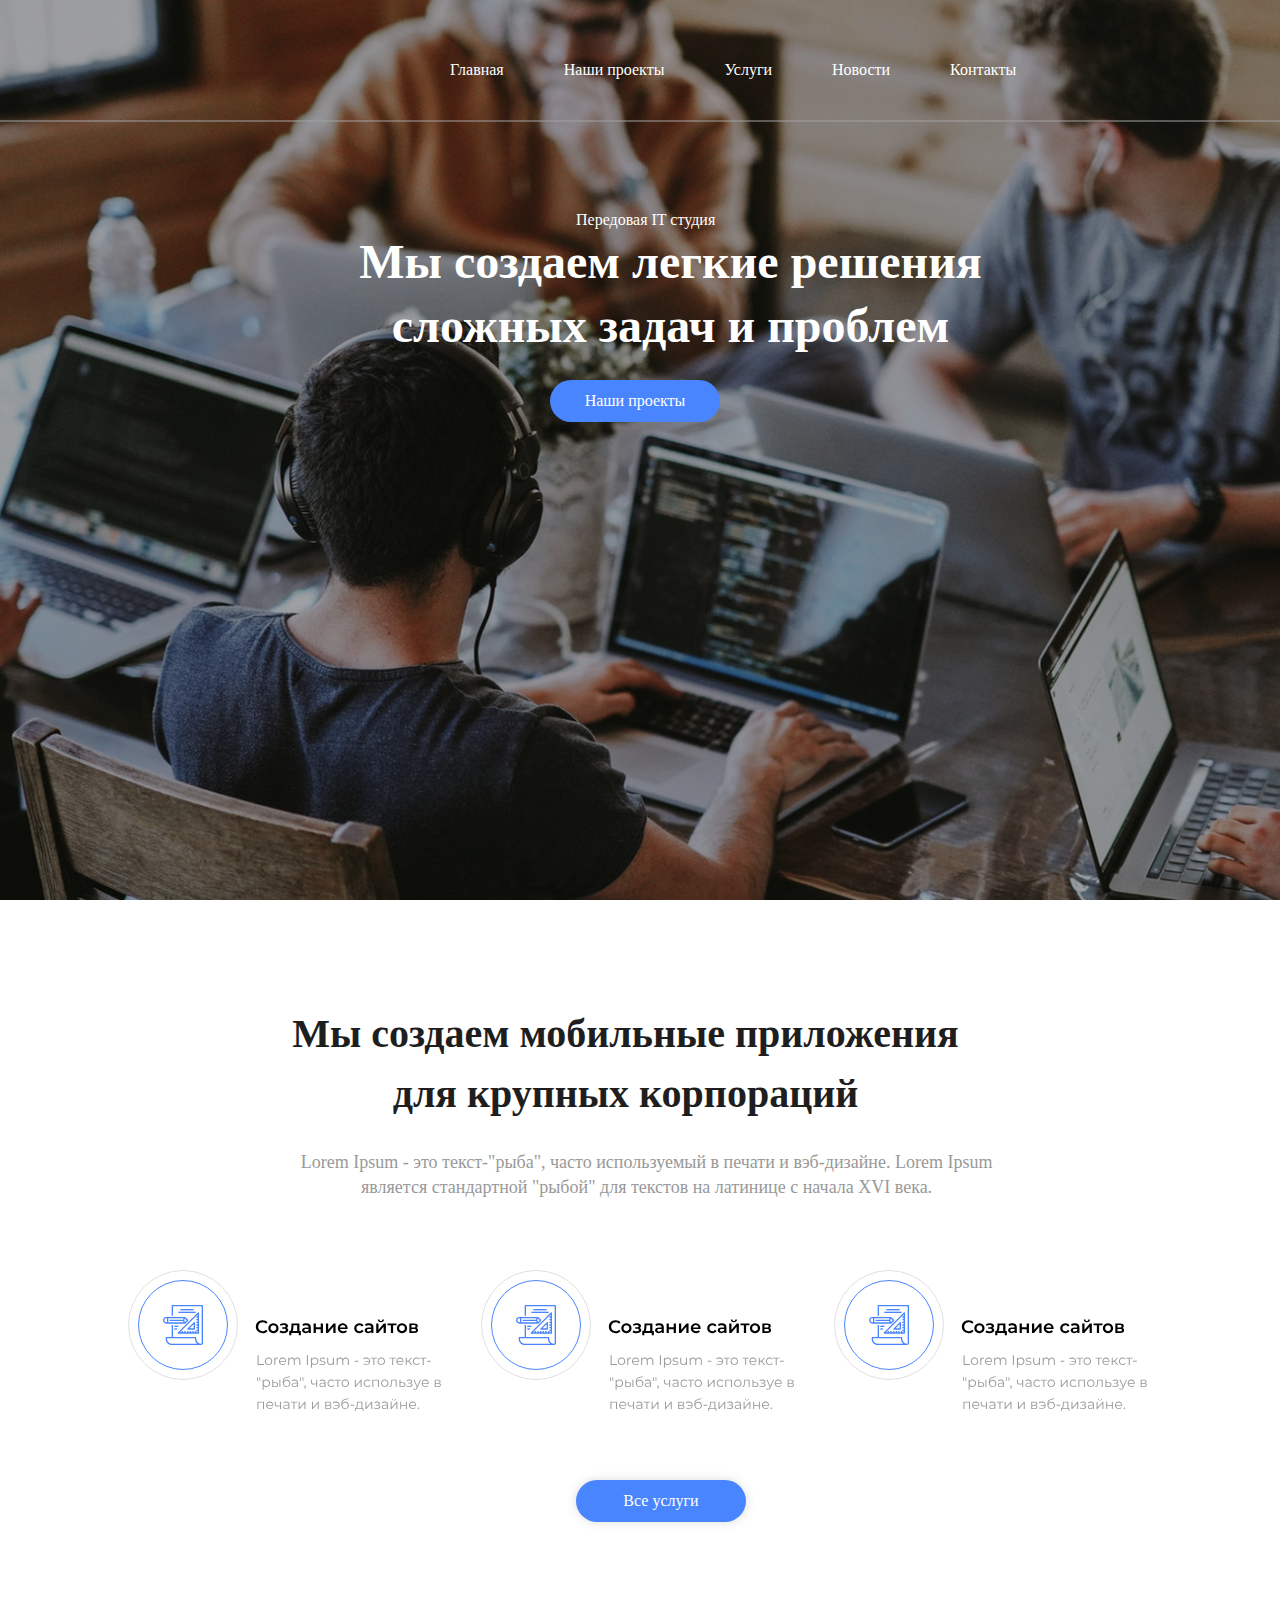
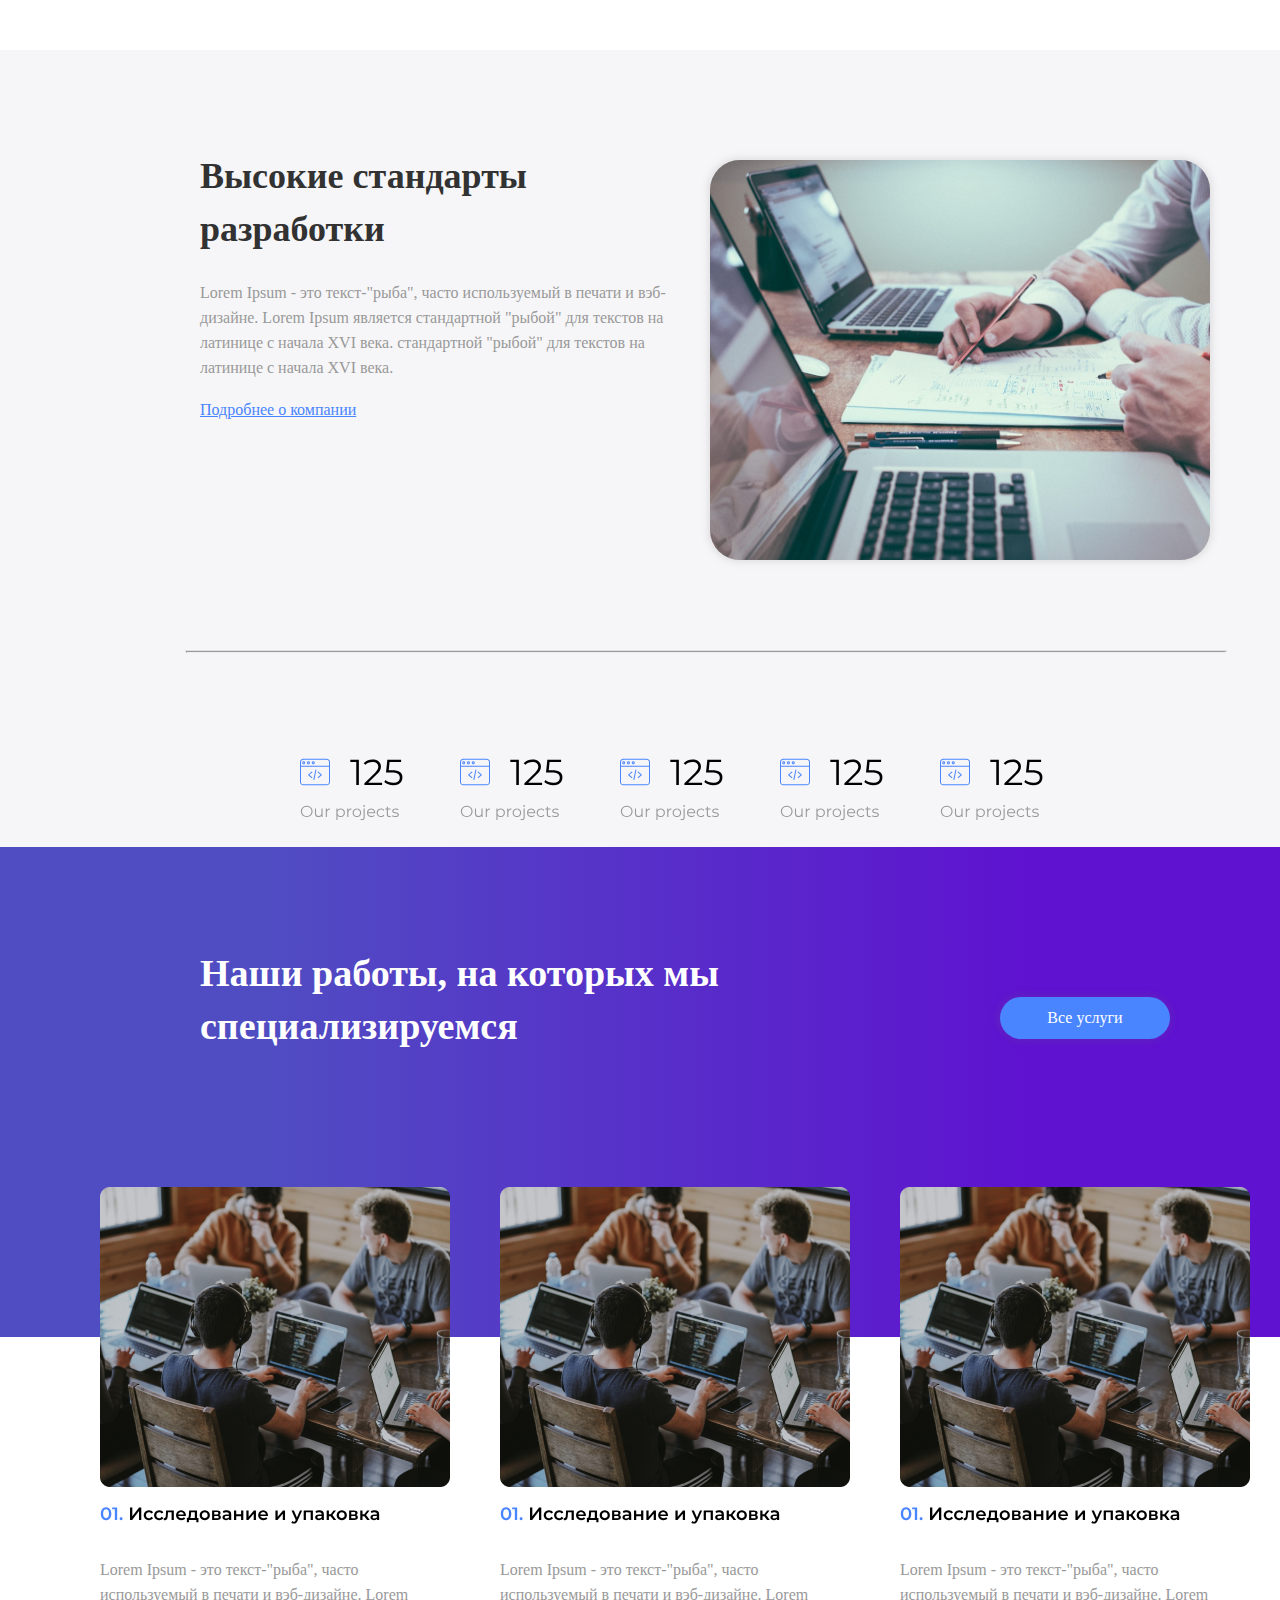
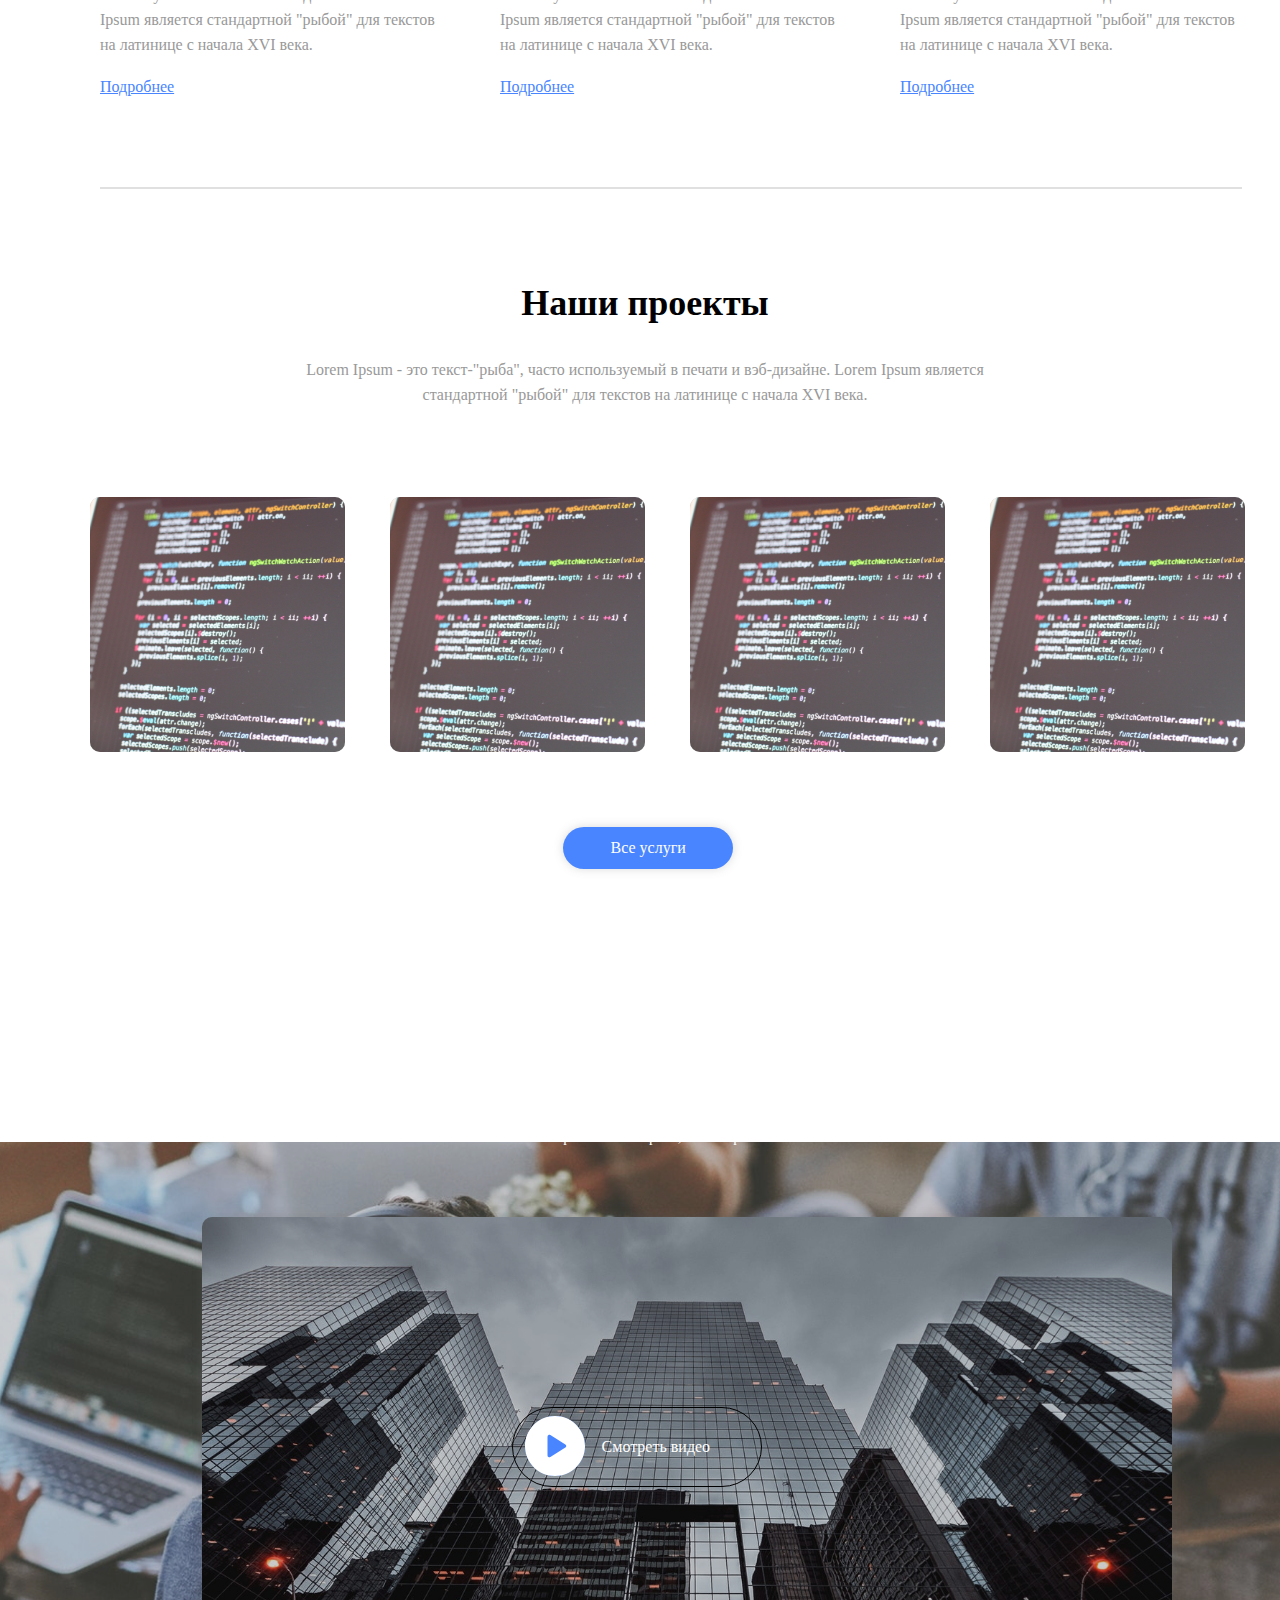
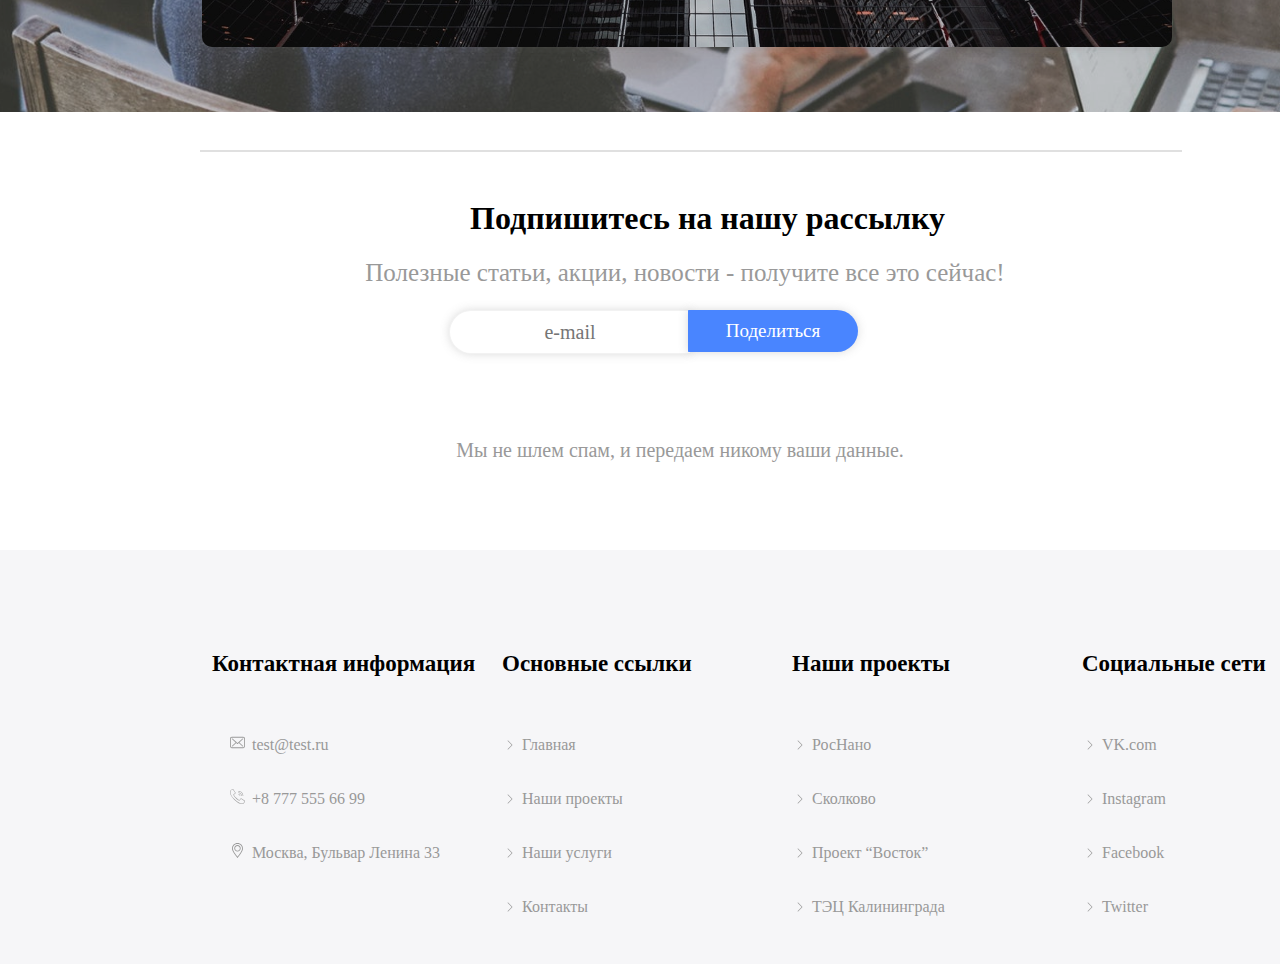
<file: HomePractiseHTML/Index.html>
<!DOCTYPE html>
<html>
<head>
<meta charset="UTF-8">
<title>
Long live to Belarus 
</title>
<link rel="stylesheet" href="/HomePractiseHTML/CSS/styles.css">
</head>

<body>
<div class="picture">
<div class="text" >
    <ul class="navigation">
        <li >
            <a href="#" class="navLink">Главная</a>
        </li>
        <li >
            <a href="#" class="navLink">Наши проекты</a>   
        </li>
        <li >
            <a href="#" class="navLink">Услуги</a>   
        </li>
        <li >
            <a href="#" class="navLink"> Новости</a>   
        </li>
        <li >
            <a href="#" class="navLink">Контакты</a>
        </li>
    </ul>
</div>
<div>
<hr class="line">
</div>
<div  >

</div>
<div class="textParag">
<p>
Передовая IT студия
</p>
</div>
<div class="textParag1">
    <p>
        Мы создаем легкие решения сложных задач и проблем
    </p>
    </div>
<div class="btn" >
    <a  href="https://www.tut.by/" >  
        <button class="btnSize" class="">Наши проекты </button>
    </a>

</div>
</div>
<div class="container-1">
<div class="textDistance">
<h1 class="textformat">
Мы создаем мобильные приложения
для крупных корпораций

</h1>
</div>
<div class="textDistance-1">
<p class="textformat-1">
Lorem Ipsum - это текст-"рыба", часто используемый в печати и вэб-дизайне. Lorem Ipsum является стандартной "рыбой" для текстов на латинице с начала XVI века. 
</p>
</div>
<div class="pictureDistance-1">
<ul class="pictureModification">
<li>
    <img src="/HomePractiseHTML/Pictures/services__item.svg" alt="">
</li>
<li>
    <img src="/HomePractiseHTML/Pictures/services__item.svg" alt="">
</li>
<li>
    <img src="/HomePractiseHTML/Pictures/services__item.svg" alt="">
</li>
</ul>
</div>
<div>
<div class="btn-1" >
<a  href="https://www.tut.by/" >  
 <button class="btnSize" class="">Все услуги </button>
 </a>
</div>
</div>
<div class="container3">
<div class="DivModul-1">
    <h1 class="h1Text">
    Высокие стандарты
    разработки   
    </h1>
    <p class="pText">
        Lorem Ipsum - это текст-"рыба", часто используемый в печати и вэб-дизайне. Lorem Ipsum является стандартной "рыбой" для текстов на латинице с начала XVI века.  стандартной "рыбой" для текстов на латинице с начала XVI века.     
    </p>
    <a href="#" class="LinkText">Подробнее о компании</a>
</div>
<div class="Picture5">
    <img src="/HomePractiseHTML/Pictures/Rectangle 2.svg "  alt="A Picture of a computer">
</div>

<div class="line2">
<hr>
</div>
<div class="pictureDirection1">
<ul class="pictureGrid">
    <li>
    <img  src="/HomePractiseHTML/Pictures/about_us__numbers.svg" alt="service items ">
    </li>
    <li>
        <img src="/HomePractiseHTML/Pictures/about_us__numbers.svg" alt="service items ">  
    </li>
    <li>
        <img src="/HomePractiseHTML/Pictures/about_us__numbers.svg" alt="service items ">  
    </li>

    <li>
        <img src="/HomePractiseHTML/Pictures/about_us__numbers.svg" alt="service items "> 
    </li>

    <li>
        <img src="/HomePractiseHTML/Pictures/about_us__numbers.svg" alt="service items ">  
    </li>

</ul>
</div>
</div>
<div class="container-5">
<div class="text8">
    <h1>
    Наши работы, на которых 
    мы специализируемся
    </h1>

<span class="btnDistance" >

    <a  href="https://www.tut.by/" >  
        <button class="btnSize" class="">Все услуги </button>
        </a>
</span>
</div>
<div class="GridPictures">
<ul class="GridPictures">
    <li>
    <img src="/HomePractiseHTML/Pictures/Rectangle 3.png" alt="people are working">
    </li>
    <li>
    <img src="/HomePractiseHTML/Pictures/Rectangle 3.png" alt="people are working">
    </li>
    <li>
    <img src="/HomePractiseHTML/Pictures/Rectangle 3.png" alt="people are working">
    </li>
</ul>
</div>
</div>
<div class="container-6">
<div class="divPosition">
 <ul class="GridPictures1">
 <li >
     <img src="/HomePractiseHTML/Pictures/01. Исследование и упаковка.svg" >
 </li>
 <li >
    <img src="/HomePractiseHTML/Pictures/01. Исследование и упаковка.svg" >
</li>
<li >
    <img src="/HomePractiseHTML/Pictures/01. Исследование и упаковка.svg" >
</li>
</div>
<div class="divPosition2">  
<ul class="GridPictures2">
    <li class="text2">
       <p>Lorem Ipsum - это текст-"рыба", часто используемый в печати и вэб-дизайне. Lorem Ipsum является стандартной "рыбой" для текстов на латинице с начала XVI века. </p>
    </li>
    <li class="text2">
       <p>Lorem Ipsum - это текст-"рыба", часто используемый в печати и вэб-дизайне. Lorem Ipsum является стандартной "рыбой" для текстов на латинице с начала XVI века. </p>
    </li>
    <li class="text2">
        <p>Lorem Ipsum - это текст-"рыба", часто используемый в печати и вэб-дизайне. Lorem Ipsum является стандартной "рыбой" для текстов на латинице с начала XVI века. </p>
    </li>
</ul>
</div>
<div class="divPosition3">
 <ul class="GridPictures3">
    <li>
    <a href="#" class="navLink1">Подробнее</a> 
    </li>
    <li>
    <a href="#" class="navLink1">Подробнее</a> 
    </li>
    <li>
    <a href="#" class="navLink1">Подробнее</a> 
    </li>

 </ul>
    
</div>
<div class="divPosition5">
<hr class="line3">

</div>
</div>
<div class="container-8">
<div class="divPosition6">
<span>
<h1 class="text3">
    Наши проекты
</h1>
</span>
<span>
    <p class="text4">
        Lorem Ipsum - это текст-"рыба", часто используемый в печати и вэб-дизайне. Lorem Ipsum является стандартной "рыбой" для текстов на латинице с начала XVI века.    
    <p>
    </span>

</div>
<div class="divPosition7">
    <ul class="GridPictures4">
        <li>
            <img src="/HomePractiseHTML/Pictures/Rectangle 2 (3).svg" alt="picture of code">

        </li>
        <li>
            <img src="/HomePractiseHTML/Pictures/Rectangle 2 (3).svg" alt="picture of code">
            
        </li>
        <li>
         <img src="/HomePractiseHTML/Pictures/Rectangle 2 (3).svg" alt="picture of code">
                
        </li>
        <li>
            <img src="/HomePractiseHTML/Pictures/Rectangle 2 (3).svg" alt="picture of code">
                
        </li>

    </ul>
</div>
<div class="divPosition8">
    <a  href="https://www.tut.by/" >  
        <button class="btnSize" class="">Все услуги </button>
    </a>
</div>
</div>
<div class="picture2">

    <div class="divPosition9" >
    <span class="text5">
 <h1>
    Видео о нашей работе  
 </h1>
    </span>
    </div>

    <div class="divPosition10">
   <p class="text6">
    Просто посмотрите, как мы работаем
   </p>
   </div>

   <div class="divPosition11">
        <img src="/HomePractiseHTML/Pictures/Rectangle 2 (2).svg " alt="PICTURE OF A skyscraper">
     <span>
        <a  href="https://www.tut.by/" >  
            <button class="btnSize1" ></button>
        </a>
    
     </span>
     <span class="text10">
         <p>
            Смотреть видео
         </p>
     </span>

     <span class="playButton1">
        <a  href="https://www.tut.by/" >  
         <img src="/HomePractiseHTML/Pictures/play-button.svg  " alt="play buttom">
        </a>
     </span>
   </div>
</div>

</div>

<div class="container-10">
<div class="divPosition12">
<hr class="hrPosition">
</div>

<div class="divPosition13">
     <span></span>
    <h1 >
        Подпишитесь на нашу рассылку
    </h1>
</span>
</div>
<div class="divPosition14">
<span>
    <p class="text15">
        Полезные статьи, акции, новости - получите все это сейчас!
    </p>
</span>
</div>

<div class="btn-group">
<input type="text" class="btn1 text13" placeholder="e-mail">
<button type="button" class="btn2 text14 ">Поделиться</button>
              
</div>
<div class="divPosition16">
 <p class="text17">
    Мы не шлем спам, и передаем никому ваши данные.

 </p>

</div>

</div>
<div class="container-11">

<div class="grid1">
<div>
<h1 class="text18">
Контактная информация
</h1>
</div>
<div>
<h1 class="text18">
  Основные ссылки  
</h1>
</div>
<div>
<h1 class="text18">
  Наши проекты  
</h1>
</div>
<div>
<h1 class="text18">
Социальные сети  
</h1>
</div>
<div class="divPosition18" >
   <div class="divDistance1">
  <ul class="ulPicture">
      <li>
          <p class="text19">
            test@test.ru
          </p>
      </li>
  </ul>
</div> 
<div class="divDistance1">
  <ul class="ulPicture1">
    <li>
        <p class="text19">
            +8 777 555 66 99
        </p>
    </li>
</ul>
</div>
<div class="divDistance1">
<ul class="ulPicture2">
    <li>
        <p class="text19">
            Москва, Бульвар Ленина 33
        </p>
    </li>
</ul>
</div>  
</div>

<div class="divDistance2">
<div class="divDistance1">
    <ul class="ulPicture3">
        <li>
            <a href="#" class="linkDecoration">
            <p class="text19">
           Главная
            </p>
             </a>
        </li>
    </ul>
    </div>  
    <div class="divDistance1">
        <ul class="ulPicture3">
            <li>
                <a href="#" class="linkDecoration">
                <p class="text19">
                  Наши проекты
                </p>
                 </a>
            </li>
        </ul>
        </div> 
        <div class="divDistance1">
            <ul class="ulPicture3">
                <li>
                    <a href="#" class="linkDecoration">
                    <p class="text19">
                      Наши услуги
                    </p>
                     </a>
                </li>
            </ul>
            </div> 
            <div class="divDistance1">
                <ul class="ulPicture3">
                    <li>
                        <a href="#" class="linkDecoration">
                        <p class="text19">
                          Контакты
                        </p>
                         </a>
                    </li>
    </ul>
</div> 

</div>
<div class="divDistance3">
    <div class="divDistance1">
        <ul class="ulPicture3">
            <li>
                <a href="#" class="linkDecoration">
                <p class="text19">
                    РосНано
                </p>
                 </a>
            </li>
        </ul>
    </div>  
<div class="divDistance1">
            <ul class="ulPicture3">
            <li>
            <a href="#" class="linkDecoration">
                <p class="text19">
                    Сколково
                 </p>
             </a>
        </li>
    </ul>
</div> 

<div class="divDistance1">
    <ul class="ulPicture3">
        <li>
            <a href="#" class="linkDecoration">
            <p class="text19">
                Проект “Восток”
            </p>
             </a>
        </li>
    </ul>
    </div> 
    <div class="divDistance1">
        <ul class="ulPicture3">
            <li>
                <a href="#" class="linkDecoration">
                <p class="text19">
                    ТЭЦ Калининграда
                </p>
                 </a>
            </li>
</ul>
</div> 
</div>
<div class="divDistance4">
    <div class="divDistance1">
        <ul class="ulPicture3">
            <li>
                <a href="#" class="linkDecoration">
                <p class="text19">
                    VK.com
                </p>
                 </a>
            </li>
        </ul>
    </div>  
    <div class="divDistance1">
        <ul class="ulPicture3">
        <li>
        <a href="#" class="linkDecoration">
            <p class="text19">
                Instagram
             </p>
         </a>
    </li>
</ul>
</div> 

<div class="divDistance1">
<ul class="ulPicture3">
    <li>
        <a href="#" class="linkDecoration">
        <p class="text19">
            Facebook
        </p>
         </a>
    </li>
</ul>
</div> 
<div class="divDistance1">
    <ul class="ulPicture3">
        <li>
            <a href="#" class="linkDecoration">
            <p class="text19">
                Twitter
            </p>
             </a>
        </li>
</ul>
</div>   



</div>













</div>
</div>

</body>
</html>
</file>
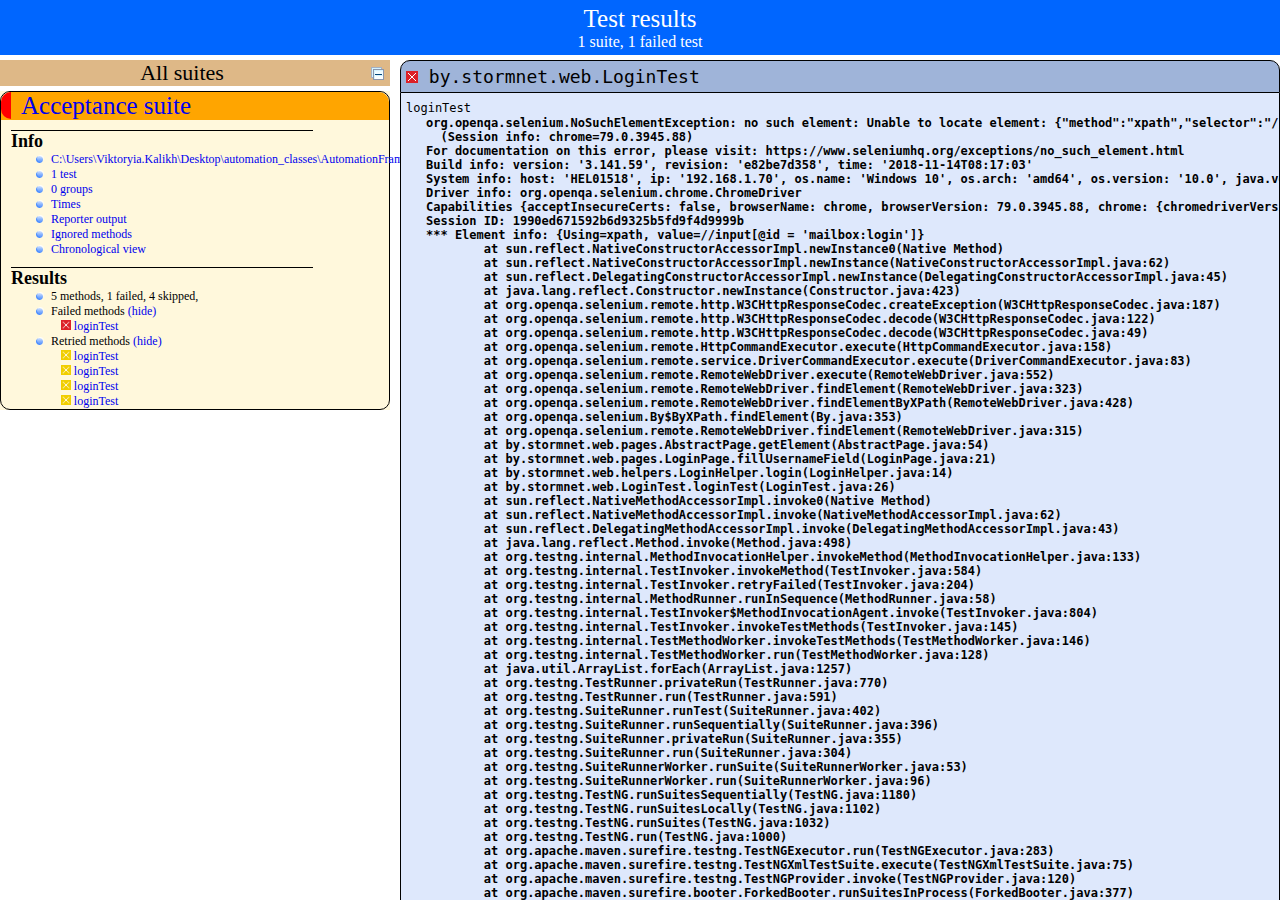
<file: target/surefire-reports/index.html>
<!DOCTYPE html>

<html>
  <head>
  <meta charset='utf-8'>
  <title>TestNG reports</title>

    <link type="text/css" href="testng-reports.css" rel="stylesheet" />
    <script type="text/javascript" src="jquery-1.7.1.min.js"></script>
    <script type="text/javascript" src="testng-reports.js"></script>
    <script type="text/javascript" src="https://www.google.com/jsapi"></script>
    <script type='text/javascript'>
      google.load('visualization', '1', {packages:['table']});
      google.setOnLoadCallback(drawTable);
      var suiteTableInitFunctions = new Array();
      var suiteTableData = new Array();
    </script>
    <!--
      <script type="text/javascript" src="jquery-ui/js/jquery-ui-1.8.16.custom.min.js"></script>
     -->
  </head>

  <body>
    <div class="top-banner-root">
      <span class="top-banner-title-font">Test results</span>
      <br/>
      <span class="top-banner-font-1">1 suite, 1 failed test</span>
    </div> <!-- top-banner-root -->
    <div class="navigator-root">
      <div class="navigator-suite-header">
        <span>All suites</span>
        <a href="#" class="collapse-all-link" title="Collapse/expand all the suites">
          <img class="collapse-all-icon" src="collapseall.gif">
          </img> <!-- collapse-all-icon -->
        </a> <!-- collapse-all-link -->
      </div> <!-- navigator-suite-header -->
      <div class="suite">
        <div class="rounded-window">
          <div class="suite-header light-rounded-window-top">
            <a href="#" class="navigator-link" panel-name="suite-Acceptance_suite">
              <span class="suite-name border-failed">Acceptance suite</span>
            </a> <!-- navigator-link -->
          </div> <!-- suite-header light-rounded-window-top -->
          <div class="navigator-suite-content">
            <div class="suite-section-title">
              <span>Info</span>
            </div> <!-- suite-section-title -->
            <div class="suite-section-content">
              <ul>
                <li>
                  <a href="#" class="navigator-link " panel-name="test-xml-Acceptance_suite">
                    <span>C:\Users\Viktoryia.Kalikh\Desktop\automation_classes\AutomationFramework\src\test\resources\TestNG.xml</span>
                  </a> <!-- navigator-link  -->
                </li>
                <li>
                  <a href="#" class="navigator-link " panel-name="testlist-Acceptance_suite">
                    <span class="test-stats">1 test</span>
                  </a> <!-- navigator-link  -->
                </li>
                <li>
                  <a href="#" class="navigator-link " panel-name="group-Acceptance_suite">
                    <span>0 groups</span>
                  </a> <!-- navigator-link  -->
                </li>
                <li>
                  <a href="#" class="navigator-link " panel-name="times-Acceptance_suite">
                    <span>Times</span>
                  </a> <!-- navigator-link  -->
                </li>
                <li>
                  <a href="#" class="navigator-link " panel-name="reporter-Acceptance_suite">
                    <span>Reporter output</span>
                  </a> <!-- navigator-link  -->
                </li>
                <li>
                  <a href="#" class="navigator-link " panel-name="ignored-methods-Acceptance_suite">
                    <span>Ignored methods</span>
                  </a> <!-- navigator-link  -->
                </li>
                <li>
                  <a href="#" class="navigator-link " panel-name="chronological-Acceptance_suite">
                    <span>Chronological view</span>
                  </a> <!-- navigator-link  -->
                </li>
              </ul>
            </div> <!-- suite-section-content -->
            <div class="result-section">
              <div class="suite-section-title">
                <span>Results</span>
              </div> <!-- suite-section-title -->
              <div class="suite-section-content">
                <ul>
                  <li>
                    <span class="method-stats">5 methods, 1 failed,  4 skipped,  </span>
                  </li>
                  <li>
                    <span class="method-list-title failed">Failed methods</span>
                    <span class="show-or-hide-methods failed">
                      <a href="#" panel-name="suite-Acceptance_suite" class="hide-methods failed suite-Acceptance_suite"> (hide)</a> <!-- hide-methods failed suite-Acceptance_suite -->
                      <a href="#" panel-name="suite-Acceptance_suite" class="show-methods failed suite-Acceptance_suite"> (show)</a> <!-- show-methods failed suite-Acceptance_suite -->
                    </span>
                    <div class="method-list-content failed suite-Acceptance_suite">
                      <span>
                        <img width="3%" src="failed.png"/>
                        <a href="#" class="method navigator-link" panel-name="suite-Acceptance_suite" title="by.stormnet.web.LoginTest" hash-for-method="loginTest">loginTest</a> <!-- method navigator-link -->
                      </span>
                      <br/>
                    </div> <!-- method-list-content failed suite-Acceptance_suite -->
                  </li>
                  <li>
                    <span class="method-list-title skipped">Retried methods</span>
                    <span class="show-or-hide-methods skipped">
                      <a href="#" panel-name="suite-Acceptance_suite" class="hide-methods skipped suite-Acceptance_suite"> (hide)</a> <!-- hide-methods skipped suite-Acceptance_suite -->
                      <a href="#" panel-name="suite-Acceptance_suite" class="show-methods skipped suite-Acceptance_suite"> (show)</a> <!-- show-methods skipped suite-Acceptance_suite -->
                    </span>
                    <div class="method-list-content skipped suite-Acceptance_suite">
                      <span>
                        <img width="3%" src="skipped.png"/>
                        <a href="#" class="method navigator-link" panel-name="suite-Acceptance_suite" title="by.stormnet.web.LoginTest" hash-for-method="loginTest">loginTest</a> <!-- method navigator-link -->
                      </span>
                      <br/>
                      <span>
                        <img width="3%" src="skipped.png"/>
                        <a href="#" class="method navigator-link" panel-name="suite-Acceptance_suite" title="by.stormnet.web.LoginTest" hash-for-method="loginTest">loginTest</a> <!-- method navigator-link -->
                      </span>
                      <br/>
                      <span>
                        <img width="3%" src="skipped.png"/>
                        <a href="#" class="method navigator-link" panel-name="suite-Acceptance_suite" title="by.stormnet.web.LoginTest" hash-for-method="loginTest">loginTest</a> <!-- method navigator-link -->
                      </span>
                      <br/>
                      <span>
                        <img width="3%" src="skipped.png"/>
                        <a href="#" class="method navigator-link" panel-name="suite-Acceptance_suite" title="by.stormnet.web.LoginTest" hash-for-method="loginTest">loginTest</a> <!-- method navigator-link -->
                      </span>
                      <br/>
                    </div> <!-- method-list-content skipped suite-Acceptance_suite -->
                  </li>
                </ul>
              </div> <!-- suite-section-content -->
            </div> <!-- result-section -->
          </div> <!-- navigator-suite-content -->
        </div> <!-- rounded-window -->
      </div> <!-- suite -->
    </div> <!-- navigator-root -->
    <div class="wrapper">
      <div class="main-panel-root">
        <div panel-name="suite-Acceptance_suite" class="panel Acceptance_suite">
          <div class="suite-Acceptance_suite-class-failed">
            <div class="main-panel-header rounded-window-top">
              <img src="failed.png"/>
              <span class="class-name">by.stormnet.web.LoginTest</span>
            </div> <!-- main-panel-header rounded-window-top -->
            <div class="main-panel-content rounded-window-bottom">
              <div class="method">
                <div class="method-content">
                  <a name="loginTest">
                  </a> <!-- loginTest -->
                  <span class="method-name">loginTest</span>
                  <div class="stack-trace">org.openqa.selenium.NoSuchElementException: no such element: Unable to locate element: {&quot;method&quot;:&quot;xpath&quot;,&quot;selector&quot;:&quot;//input[@id = &apos;mailbox:login&apos;]&quot;}
  (Session info: chrome=79.0.3945.88)
For documentation on this error, please visit: https://www.seleniumhq.org/exceptions/no_such_element.html
Build info: version: &apos;3.141.59&apos;, revision: &apos;e82be7d358&apos;, time: &apos;2018-11-14T08:17:03&apos;
System info: host: &apos;HEL01518&apos;, ip: &apos;192.168.1.70&apos;, os.name: &apos;Windows 10&apos;, os.arch: &apos;amd64&apos;, os.version: &apos;10.0&apos;, java.version: &apos;1.8.0_202&apos;
Driver info: org.openqa.selenium.chrome.ChromeDriver
Capabilities {acceptInsecureCerts: false, browserName: chrome, browserVersion: 79.0.3945.88, chrome: {chromedriverVersion: 78.0.3904.105 (60e2d8774a81..., userDataDir: C:\Users\VIKTOR~1.KAL\AppDa...}, goog:chromeOptions: {debuggerAddress: localhost:50706}, javascriptEnabled: true, networkConnectionEnabled: false, pageLoadStrategy: normal, platform: XP, platformName: XP, proxy: Proxy(), setWindowRect: true, strictFileInteractability: false, timeouts: {implicit: 0, pageLoad: 300000, script: 30000}, unhandledPromptBehavior: dismiss and notify}
Session ID: 1990ed671592b6d9325b5fd9f4d9999b
*** Element info: {Using=xpath, value=//input[@id = &apos;mailbox:login&apos;]}
	at sun.reflect.NativeConstructorAccessorImpl.newInstance0(Native Method)
	at sun.reflect.NativeConstructorAccessorImpl.newInstance(NativeConstructorAccessorImpl.java:62)
	at sun.reflect.DelegatingConstructorAccessorImpl.newInstance(DelegatingConstructorAccessorImpl.java:45)
	at java.lang.reflect.Constructor.newInstance(Constructor.java:423)
	at org.openqa.selenium.remote.http.W3CHttpResponseCodec.createException(W3CHttpResponseCodec.java:187)
	at org.openqa.selenium.remote.http.W3CHttpResponseCodec.decode(W3CHttpResponseCodec.java:122)
	at org.openqa.selenium.remote.http.W3CHttpResponseCodec.decode(W3CHttpResponseCodec.java:49)
	at org.openqa.selenium.remote.HttpCommandExecutor.execute(HttpCommandExecutor.java:158)
	at org.openqa.selenium.remote.service.DriverCommandExecutor.execute(DriverCommandExecutor.java:83)
	at org.openqa.selenium.remote.RemoteWebDriver.execute(RemoteWebDriver.java:552)
	at org.openqa.selenium.remote.RemoteWebDriver.findElement(RemoteWebDriver.java:323)
	at org.openqa.selenium.remote.RemoteWebDriver.findElementByXPath(RemoteWebDriver.java:428)
	at org.openqa.selenium.By$ByXPath.findElement(By.java:353)
	at org.openqa.selenium.remote.RemoteWebDriver.findElement(RemoteWebDriver.java:315)
	at by.stormnet.web.pages.AbstractPage.getElement(AbstractPage.java:54)
	at by.stormnet.web.pages.LoginPage.fillUsernameField(LoginPage.java:21)
	at by.stormnet.web.helpers.LoginHelper.login(LoginHelper.java:14)
	at by.stormnet.web.LoginTest.loginTest(LoginTest.java:26)
	at sun.reflect.NativeMethodAccessorImpl.invoke0(Native Method)
	at sun.reflect.NativeMethodAccessorImpl.invoke(NativeMethodAccessorImpl.java:62)
	at sun.reflect.DelegatingMethodAccessorImpl.invoke(DelegatingMethodAccessorImpl.java:43)
	at java.lang.reflect.Method.invoke(Method.java:498)
	at org.testng.internal.MethodInvocationHelper.invokeMethod(MethodInvocationHelper.java:133)
	at org.testng.internal.TestInvoker.invokeMethod(TestInvoker.java:584)
	at org.testng.internal.TestInvoker.retryFailed(TestInvoker.java:204)
	at org.testng.internal.MethodRunner.runInSequence(MethodRunner.java:58)
	at org.testng.internal.TestInvoker$MethodInvocationAgent.invoke(TestInvoker.java:804)
	at org.testng.internal.TestInvoker.invokeTestMethods(TestInvoker.java:145)
	at org.testng.internal.TestMethodWorker.invokeTestMethods(TestMethodWorker.java:146)
	at org.testng.internal.TestMethodWorker.run(TestMethodWorker.java:128)
	at java.util.ArrayList.forEach(ArrayList.java:1257)
	at org.testng.TestRunner.privateRun(TestRunner.java:770)
	at org.testng.TestRunner.run(TestRunner.java:591)
	at org.testng.SuiteRunner.runTest(SuiteRunner.java:402)
	at org.testng.SuiteRunner.runSequentially(SuiteRunner.java:396)
	at org.testng.SuiteRunner.privateRun(SuiteRunner.java:355)
	at org.testng.SuiteRunner.run(SuiteRunner.java:304)
	at org.testng.SuiteRunnerWorker.runSuite(SuiteRunnerWorker.java:53)
	at org.testng.SuiteRunnerWorker.run(SuiteRunnerWorker.java:96)
	at org.testng.TestNG.runSuitesSequentially(TestNG.java:1180)
	at org.testng.TestNG.runSuitesLocally(TestNG.java:1102)
	at org.testng.TestNG.runSuites(TestNG.java:1032)
	at org.testng.TestNG.run(TestNG.java:1000)
	at org.apache.maven.surefire.testng.TestNGExecutor.run(TestNGExecutor.java:283)
	at org.apache.maven.surefire.testng.TestNGXmlTestSuite.execute(TestNGXmlTestSuite.java:75)
	at org.apache.maven.surefire.testng.TestNGProvider.invoke(TestNGProvider.java:120)
	at org.apache.maven.surefire.booter.ForkedBooter.runSuitesInProcess(ForkedBooter.java:377)
	at org.apache.maven.surefire.booter.ForkedBooter.execute(ForkedBooter.java:138)
	at org.apache.maven.surefire.booter.ForkedBooter.run(ForkedBooter.java:465)
	at org.apache.maven.surefire.booter.ForkedBooter.main(ForkedBooter.java:451)

</div> <!-- stack-trace -->
                </div> <!-- method-content -->
              </div> <!-- method -->
            </div> <!-- main-panel-content rounded-window-bottom -->
          </div> <!-- suite-Acceptance_suite-class-failed -->
          <div class="suite-Acceptance_suite-class-skipped">
            <div class="main-panel-header rounded-window-top">
              <img src="skipped.png"/>
              <span class="class-name">by.stormnet.web.LoginTest</span>
            </div> <!-- main-panel-header rounded-window-top -->
            <div class="main-panel-content rounded-window-bottom">
              <div class="method">
                <div class="method-content">
                  <a name="loginTest">
                  </a> <!-- loginTest -->
                  <span class="method-name">loginTest</span>
                  <div class="stack-trace">java.lang.AssertionError: User is not logged in successfully! did not expect to find [false] but found [true]
	at org.testng.Assert.fail(Assert.java:97)
	at org.testng.Assert.failNotEquals(Assert.java:969)
	at org.testng.Assert.assertFalse(Assert.java:65)
	at by.stormnet.web.LoginTest.loginTest(LoginTest.java:27)
	at sun.reflect.NativeMethodAccessorImpl.invoke0(Native Method)
	at sun.reflect.NativeMethodAccessorImpl.invoke(NativeMethodAccessorImpl.java:62)
	at sun.reflect.DelegatingMethodAccessorImpl.invoke(DelegatingMethodAccessorImpl.java:43)
	at java.lang.reflect.Method.invoke(Method.java:498)
	at org.testng.internal.MethodInvocationHelper.invokeMethod(MethodInvocationHelper.java:133)
	at org.testng.internal.TestInvoker.invokeMethod(TestInvoker.java:584)
	at org.testng.internal.TestInvoker.invokeTestMethod(TestInvoker.java:172)
	at org.testng.internal.MethodRunner.runInSequence(MethodRunner.java:46)
	at org.testng.internal.TestInvoker$MethodInvocationAgent.invoke(TestInvoker.java:804)
	at org.testng.internal.TestInvoker.invokeTestMethods(TestInvoker.java:145)
	at org.testng.internal.TestMethodWorker.invokeTestMethods(TestMethodWorker.java:146)
	at org.testng.internal.TestMethodWorker.run(TestMethodWorker.java:128)
	at java.util.ArrayList.forEach(ArrayList.java:1257)
	at org.testng.TestRunner.privateRun(TestRunner.java:770)
	at org.testng.TestRunner.run(TestRunner.java:591)
	at org.testng.SuiteRunner.runTest(SuiteRunner.java:402)
	at org.testng.SuiteRunner.runSequentially(SuiteRunner.java:396)
	at org.testng.SuiteRunner.privateRun(SuiteRunner.java:355)
	at org.testng.SuiteRunner.run(SuiteRunner.java:304)
	at org.testng.SuiteRunnerWorker.runSuite(SuiteRunnerWorker.java:53)
	at org.testng.SuiteRunnerWorker.run(SuiteRunnerWorker.java:96)
	at org.testng.TestNG.runSuitesSequentially(TestNG.java:1180)
	at org.testng.TestNG.runSuitesLocally(TestNG.java:1102)
	at org.testng.TestNG.runSuites(TestNG.java:1032)
	at org.testng.TestNG.run(TestNG.java:1000)
	at org.apache.maven.surefire.testng.TestNGExecutor.run(TestNGExecutor.java:283)
	at org.apache.maven.surefire.testng.TestNGXmlTestSuite.execute(TestNGXmlTestSuite.java:75)
	at org.apache.maven.surefire.testng.TestNGProvider.invoke(TestNGProvider.java:120)
	at org.apache.maven.surefire.booter.ForkedBooter.runSuitesInProcess(ForkedBooter.java:377)
	at org.apache.maven.surefire.booter.ForkedBooter.execute(ForkedBooter.java:138)
	at org.apache.maven.surefire.booter.ForkedBooter.run(ForkedBooter.java:465)
	at org.apache.maven.surefire.booter.ForkedBooter.main(ForkedBooter.java:451)

</div> <!-- stack-trace -->
                </div> <!-- method-content -->
              </div> <!-- method -->
              <div class="method">
                <div class="method-content">
                  <a name="loginTest">
                  </a> <!-- loginTest -->
                  <span class="method-name">loginTest</span>
                  <div class="stack-trace">org.openqa.selenium.NoSuchElementException: no such element: Unable to locate element: {&quot;method&quot;:&quot;xpath&quot;,&quot;selector&quot;:&quot;//input[@id = &apos;mailbox:login&apos;]&quot;}
  (Session info: chrome=79.0.3945.88)
For documentation on this error, please visit: https://www.seleniumhq.org/exceptions/no_such_element.html
Build info: version: &apos;3.141.59&apos;, revision: &apos;e82be7d358&apos;, time: &apos;2018-11-14T08:17:03&apos;
System info: host: &apos;HEL01518&apos;, ip: &apos;192.168.1.70&apos;, os.name: &apos;Windows 10&apos;, os.arch: &apos;amd64&apos;, os.version: &apos;10.0&apos;, java.version: &apos;1.8.0_202&apos;
Driver info: org.openqa.selenium.chrome.ChromeDriver
Capabilities {acceptInsecureCerts: false, browserName: chrome, browserVersion: 79.0.3945.88, chrome: {chromedriverVersion: 78.0.3904.105 (60e2d8774a81..., userDataDir: C:\Users\VIKTOR~1.KAL\AppDa...}, goog:chromeOptions: {debuggerAddress: localhost:50706}, javascriptEnabled: true, networkConnectionEnabled: false, pageLoadStrategy: normal, platform: XP, platformName: XP, proxy: Proxy(), setWindowRect: true, strictFileInteractability: false, timeouts: {implicit: 0, pageLoad: 300000, script: 30000}, unhandledPromptBehavior: dismiss and notify}
Session ID: 1990ed671592b6d9325b5fd9f4d9999b
*** Element info: {Using=xpath, value=//input[@id = &apos;mailbox:login&apos;]}
	at sun.reflect.NativeConstructorAccessorImpl.newInstance0(Native Method)
	at sun.reflect.NativeConstructorAccessorImpl.newInstance(NativeConstructorAccessorImpl.java:62)
	at sun.reflect.DelegatingConstructorAccessorImpl.newInstance(DelegatingConstructorAccessorImpl.java:45)
	at java.lang.reflect.Constructor.newInstance(Constructor.java:423)
	at org.openqa.selenium.remote.http.W3CHttpResponseCodec.createException(W3CHttpResponseCodec.java:187)
	at org.openqa.selenium.remote.http.W3CHttpResponseCodec.decode(W3CHttpResponseCodec.java:122)
	at org.openqa.selenium.remote.http.W3CHttpResponseCodec.decode(W3CHttpResponseCodec.java:49)
	at org.openqa.selenium.remote.HttpCommandExecutor.execute(HttpCommandExecutor.java:158)
	at org.openqa.selenium.remote.service.DriverCommandExecutor.execute(DriverCommandExecutor.java:83)
	at org.openqa.selenium.remote.RemoteWebDriver.execute(RemoteWebDriver.java:552)
	at org.openqa.selenium.remote.RemoteWebDriver.findElement(RemoteWebDriver.java:323)
	at org.openqa.selenium.remote.RemoteWebDriver.findElementByXPath(RemoteWebDriver.java:428)
	at org.openqa.selenium.By$ByXPath.findElement(By.java:353)
	at org.openqa.selenium.remote.RemoteWebDriver.findElement(RemoteWebDriver.java:315)
	at by.stormnet.web.pages.AbstractPage.getElement(AbstractPage.java:54)
	at by.stormnet.web.pages.LoginPage.fillUsernameField(LoginPage.java:21)
	at by.stormnet.web.helpers.LoginHelper.login(LoginHelper.java:14)
	at by.stormnet.web.LoginTest.loginTest(LoginTest.java:26)
	at sun.reflect.NativeMethodAccessorImpl.invoke0(Native Method)
	at sun.reflect.NativeMethodAccessorImpl.invoke(NativeMethodAccessorImpl.java:62)
	at sun.reflect.DelegatingMethodAccessorImpl.invoke(DelegatingMethodAccessorImpl.java:43)
	at java.lang.reflect.Method.invoke(Method.java:498)
	at org.testng.internal.MethodInvocationHelper.invokeMethod(MethodInvocationHelper.java:133)
	at org.testng.internal.TestInvoker.invokeMethod(TestInvoker.java:584)
	at org.testng.internal.TestInvoker.retryFailed(TestInvoker.java:204)
	at org.testng.internal.MethodRunner.runInSequence(MethodRunner.java:58)
	at org.testng.internal.TestInvoker$MethodInvocationAgent.invoke(TestInvoker.java:804)
	at org.testng.internal.TestInvoker.invokeTestMethods(TestInvoker.java:145)
	at org.testng.internal.TestMethodWorker.invokeTestMethods(TestMethodWorker.java:146)
	at org.testng.internal.TestMethodWorker.run(TestMethodWorker.java:128)
	at java.util.ArrayList.forEach(ArrayList.java:1257)
	at org.testng.TestRunner.privateRun(TestRunner.java:770)
	at org.testng.TestRunner.run(TestRunner.java:591)
	at org.testng.SuiteRunner.runTest(SuiteRunner.java:402)
	at org.testng.SuiteRunner.runSequentially(SuiteRunner.java:396)
	at org.testng.SuiteRunner.privateRun(SuiteRunner.java:355)
	at org.testng.SuiteRunner.run(SuiteRunner.java:304)
	at org.testng.SuiteRunnerWorker.runSuite(SuiteRunnerWorker.java:53)
	at org.testng.SuiteRunnerWorker.run(SuiteRunnerWorker.java:96)
	at org.testng.TestNG.runSuitesSequentially(TestNG.java:1180)
	at org.testng.TestNG.runSuitesLocally(TestNG.java:1102)
	at org.testng.TestNG.runSuites(TestNG.java:1032)
	at org.testng.TestNG.run(TestNG.java:1000)
	at org.apache.maven.surefire.testng.TestNGExecutor.run(TestNGExecutor.java:283)
	at org.apache.maven.surefire.testng.TestNGXmlTestSuite.execute(TestNGXmlTestSuite.java:75)
	at org.apache.maven.surefire.testng.TestNGProvider.invoke(TestNGProvider.java:120)
	at org.apache.maven.surefire.booter.ForkedBooter.runSuitesInProcess(ForkedBooter.java:377)
	at org.apache.maven.surefire.booter.ForkedBooter.execute(ForkedBooter.java:138)
	at org.apache.maven.surefire.booter.ForkedBooter.run(ForkedBooter.java:465)
	at org.apache.maven.surefire.booter.ForkedBooter.main(ForkedBooter.java:451)

</div> <!-- stack-trace -->
                </div> <!-- method-content -->
              </div> <!-- method -->
              <div class="method">
                <div class="method-content">
                  <a name="loginTest">
                  </a> <!-- loginTest -->
                  <span class="method-name">loginTest</span>
                  <div class="stack-trace">org.openqa.selenium.NoSuchElementException: no such element: Unable to locate element: {&quot;method&quot;:&quot;xpath&quot;,&quot;selector&quot;:&quot;//input[@id = &apos;mailbox:login&apos;]&quot;}
  (Session info: chrome=79.0.3945.88)
For documentation on this error, please visit: https://www.seleniumhq.org/exceptions/no_such_element.html
Build info: version: &apos;3.141.59&apos;, revision: &apos;e82be7d358&apos;, time: &apos;2018-11-14T08:17:03&apos;
System info: host: &apos;HEL01518&apos;, ip: &apos;192.168.1.70&apos;, os.name: &apos;Windows 10&apos;, os.arch: &apos;amd64&apos;, os.version: &apos;10.0&apos;, java.version: &apos;1.8.0_202&apos;
Driver info: org.openqa.selenium.chrome.ChromeDriver
Capabilities {acceptInsecureCerts: false, browserName: chrome, browserVersion: 79.0.3945.88, chrome: {chromedriverVersion: 78.0.3904.105 (60e2d8774a81..., userDataDir: C:\Users\VIKTOR~1.KAL\AppDa...}, goog:chromeOptions: {debuggerAddress: localhost:50706}, javascriptEnabled: true, networkConnectionEnabled: false, pageLoadStrategy: normal, platform: XP, platformName: XP, proxy: Proxy(), setWindowRect: true, strictFileInteractability: false, timeouts: {implicit: 0, pageLoad: 300000, script: 30000}, unhandledPromptBehavior: dismiss and notify}
Session ID: 1990ed671592b6d9325b5fd9f4d9999b
*** Element info: {Using=xpath, value=//input[@id = &apos;mailbox:login&apos;]}
	at sun.reflect.NativeConstructorAccessorImpl.newInstance0(Native Method)
	at sun.reflect.NativeConstructorAccessorImpl.newInstance(NativeConstructorAccessorImpl.java:62)
	at sun.reflect.DelegatingConstructorAccessorImpl.newInstance(DelegatingConstructorAccessorImpl.java:45)
	at java.lang.reflect.Constructor.newInstance(Constructor.java:423)
	at org.openqa.selenium.remote.http.W3CHttpResponseCodec.createException(W3CHttpResponseCodec.java:187)
	at org.openqa.selenium.remote.http.W3CHttpResponseCodec.decode(W3CHttpResponseCodec.java:122)
	at org.openqa.selenium.remote.http.W3CHttpResponseCodec.decode(W3CHttpResponseCodec.java:49)
	at org.openqa.selenium.remote.HttpCommandExecutor.execute(HttpCommandExecutor.java:158)
	at org.openqa.selenium.remote.service.DriverCommandExecutor.execute(DriverCommandExecutor.java:83)
	at org.openqa.selenium.remote.RemoteWebDriver.execute(RemoteWebDriver.java:552)
	at org.openqa.selenium.remote.RemoteWebDriver.findElement(RemoteWebDriver.java:323)
	at org.openqa.selenium.remote.RemoteWebDriver.findElementByXPath(RemoteWebDriver.java:428)
	at org.openqa.selenium.By$ByXPath.findElement(By.java:353)
	at org.openqa.selenium.remote.RemoteWebDriver.findElement(RemoteWebDriver.java:315)
	at by.stormnet.web.pages.AbstractPage.getElement(AbstractPage.java:54)
	at by.stormnet.web.pages.LoginPage.fillUsernameField(LoginPage.java:21)
	at by.stormnet.web.helpers.LoginHelper.login(LoginHelper.java:14)
	at by.stormnet.web.LoginTest.loginTest(LoginTest.java:26)
	at sun.reflect.NativeMethodAccessorImpl.invoke0(Native Method)
	at sun.reflect.NativeMethodAccessorImpl.invoke(NativeMethodAccessorImpl.java:62)
	at sun.reflect.DelegatingMethodAccessorImpl.invoke(DelegatingMethodAccessorImpl.java:43)
	at java.lang.reflect.Method.invoke(Method.java:498)
	at org.testng.internal.MethodInvocationHelper.invokeMethod(MethodInvocationHelper.java:133)
	at org.testng.internal.TestInvoker.invokeMethod(TestInvoker.java:584)
	at org.testng.internal.TestInvoker.retryFailed(TestInvoker.java:204)
	at org.testng.internal.MethodRunner.runInSequence(MethodRunner.java:58)
	at org.testng.internal.TestInvoker$MethodInvocationAgent.invoke(TestInvoker.java:804)
	at org.testng.internal.TestInvoker.invokeTestMethods(TestInvoker.java:145)
	at org.testng.internal.TestMethodWorker.invokeTestMethods(TestMethodWorker.java:146)
	at org.testng.internal.TestMethodWorker.run(TestMethodWorker.java:128)
	at java.util.ArrayList.forEach(ArrayList.java:1257)
	at org.testng.TestRunner.privateRun(TestRunner.java:770)
	at org.testng.TestRunner.run(TestRunner.java:591)
	at org.testng.SuiteRunner.runTest(SuiteRunner.java:402)
	at org.testng.SuiteRunner.runSequentially(SuiteRunner.java:396)
	at org.testng.SuiteRunner.privateRun(SuiteRunner.java:355)
	at org.testng.SuiteRunner.run(SuiteRunner.java:304)
	at org.testng.SuiteRunnerWorker.runSuite(SuiteRunnerWorker.java:53)
	at org.testng.SuiteRunnerWorker.run(SuiteRunnerWorker.java:96)
	at org.testng.TestNG.runSuitesSequentially(TestNG.java:1180)
	at org.testng.TestNG.runSuitesLocally(TestNG.java:1102)
	at org.testng.TestNG.runSuites(TestNG.java:1032)
	at org.testng.TestNG.run(TestNG.java:1000)
	at org.apache.maven.surefire.testng.TestNGExecutor.run(TestNGExecutor.java:283)
	at org.apache.maven.surefire.testng.TestNGXmlTestSuite.execute(TestNGXmlTestSuite.java:75)
	at org.apache.maven.surefire.testng.TestNGProvider.invoke(TestNGProvider.java:120)
	at org.apache.maven.surefire.booter.ForkedBooter.runSuitesInProcess(ForkedBooter.java:377)
	at org.apache.maven.surefire.booter.ForkedBooter.execute(ForkedBooter.java:138)
	at org.apache.maven.surefire.booter.ForkedBooter.run(ForkedBooter.java:465)
	at org.apache.maven.surefire.booter.ForkedBooter.main(ForkedBooter.java:451)

</div> <!-- stack-trace -->
                </div> <!-- method-content -->
              </div> <!-- method -->
              <div class="method">
                <div class="method-content">
                  <a name="loginTest">
                  </a> <!-- loginTest -->
                  <span class="method-name">loginTest</span>
                  <div class="stack-trace">org.openqa.selenium.NoSuchElementException: no such element: Unable to locate element: {&quot;method&quot;:&quot;xpath&quot;,&quot;selector&quot;:&quot;//input[@id = &apos;mailbox:login&apos;]&quot;}
  (Session info: chrome=79.0.3945.88)
For documentation on this error, please visit: https://www.seleniumhq.org/exceptions/no_such_element.html
Build info: version: &apos;3.141.59&apos;, revision: &apos;e82be7d358&apos;, time: &apos;2018-11-14T08:17:03&apos;
System info: host: &apos;HEL01518&apos;, ip: &apos;192.168.1.70&apos;, os.name: &apos;Windows 10&apos;, os.arch: &apos;amd64&apos;, os.version: &apos;10.0&apos;, java.version: &apos;1.8.0_202&apos;
Driver info: org.openqa.selenium.chrome.ChromeDriver
Capabilities {acceptInsecureCerts: false, browserName: chrome, browserVersion: 79.0.3945.88, chrome: {chromedriverVersion: 78.0.3904.105 (60e2d8774a81..., userDataDir: C:\Users\VIKTOR~1.KAL\AppDa...}, goog:chromeOptions: {debuggerAddress: localhost:50706}, javascriptEnabled: true, networkConnectionEnabled: false, pageLoadStrategy: normal, platform: XP, platformName: XP, proxy: Proxy(), setWindowRect: true, strictFileInteractability: false, timeouts: {implicit: 0, pageLoad: 300000, script: 30000}, unhandledPromptBehavior: dismiss and notify}
Session ID: 1990ed671592b6d9325b5fd9f4d9999b
*** Element info: {Using=xpath, value=//input[@id = &apos;mailbox:login&apos;]}
	at sun.reflect.NativeConstructorAccessorImpl.newInstance0(Native Method)
	at sun.reflect.NativeConstructorAccessorImpl.newInstance(NativeConstructorAccessorImpl.java:62)
	at sun.reflect.DelegatingConstructorAccessorImpl.newInstance(DelegatingConstructorAccessorImpl.java:45)
	at java.lang.reflect.Constructor.newInstance(Constructor.java:423)
	at org.openqa.selenium.remote.http.W3CHttpResponseCodec.createException(W3CHttpResponseCodec.java:187)
	at org.openqa.selenium.remote.http.W3CHttpResponseCodec.decode(W3CHttpResponseCodec.java:122)
	at org.openqa.selenium.remote.http.W3CHttpResponseCodec.decode(W3CHttpResponseCodec.java:49)
	at org.openqa.selenium.remote.HttpCommandExecutor.execute(HttpCommandExecutor.java:158)
	at org.openqa.selenium.remote.service.DriverCommandExecutor.execute(DriverCommandExecutor.java:83)
	at org.openqa.selenium.remote.RemoteWebDriver.execute(RemoteWebDriver.java:552)
	at org.openqa.selenium.remote.RemoteWebDriver.findElement(RemoteWebDriver.java:323)
	at org.openqa.selenium.remote.RemoteWebDriver.findElementByXPath(RemoteWebDriver.java:428)
	at org.openqa.selenium.By$ByXPath.findElement(By.java:353)
	at org.openqa.selenium.remote.RemoteWebDriver.findElement(RemoteWebDriver.java:315)
	at by.stormnet.web.pages.AbstractPage.getElement(AbstractPage.java:54)
	at by.stormnet.web.pages.LoginPage.fillUsernameField(LoginPage.java:21)
	at by.stormnet.web.helpers.LoginHelper.login(LoginHelper.java:14)
	at by.stormnet.web.LoginTest.loginTest(LoginTest.java:26)
	at sun.reflect.NativeMethodAccessorImpl.invoke0(Native Method)
	at sun.reflect.NativeMethodAccessorImpl.invoke(NativeMethodAccessorImpl.java:62)
	at sun.reflect.DelegatingMethodAccessorImpl.invoke(DelegatingMethodAccessorImpl.java:43)
	at java.lang.reflect.Method.invoke(Method.java:498)
	at org.testng.internal.MethodInvocationHelper.invokeMethod(MethodInvocationHelper.java:133)
	at org.testng.internal.TestInvoker.invokeMethod(TestInvoker.java:584)
	at org.testng.internal.TestInvoker.retryFailed(TestInvoker.java:204)
	at org.testng.internal.MethodRunner.runInSequence(MethodRunner.java:58)
	at org.testng.internal.TestInvoker$MethodInvocationAgent.invoke(TestInvoker.java:804)
	at org.testng.internal.TestInvoker.invokeTestMethods(TestInvoker.java:145)
	at org.testng.internal.TestMethodWorker.invokeTestMethods(TestMethodWorker.java:146)
	at org.testng.internal.TestMethodWorker.run(TestMethodWorker.java:128)
	at java.util.ArrayList.forEach(ArrayList.java:1257)
	at org.testng.TestRunner.privateRun(TestRunner.java:770)
	at org.testng.TestRunner.run(TestRunner.java:591)
	at org.testng.SuiteRunner.runTest(SuiteRunner.java:402)
	at org.testng.SuiteRunner.runSequentially(SuiteRunner.java:396)
	at org.testng.SuiteRunner.privateRun(SuiteRunner.java:355)
	at org.testng.SuiteRunner.run(SuiteRunner.java:304)
	at org.testng.SuiteRunnerWorker.runSuite(SuiteRunnerWorker.java:53)
	at org.testng.SuiteRunnerWorker.run(SuiteRunnerWorker.java:96)
	at org.testng.TestNG.runSuitesSequentially(TestNG.java:1180)
	at org.testng.TestNG.runSuitesLocally(TestNG.java:1102)
	at org.testng.TestNG.runSuites(TestNG.java:1032)
	at org.testng.TestNG.run(TestNG.java:1000)
	at org.apache.maven.surefire.testng.TestNGExecutor.run(TestNGExecutor.java:283)
	at org.apache.maven.surefire.testng.TestNGXmlTestSuite.execute(TestNGXmlTestSuite.java:75)
	at org.apache.maven.surefire.testng.TestNGProvider.invoke(TestNGProvider.java:120)
	at org.apache.maven.surefire.booter.ForkedBooter.runSuitesInProcess(ForkedBooter.java:377)
	at org.apache.maven.surefire.booter.ForkedBooter.execute(ForkedBooter.java:138)
	at org.apache.maven.surefire.booter.ForkedBooter.run(ForkedBooter.java:465)
	at org.apache.maven.surefire.booter.ForkedBooter.main(ForkedBooter.java:451)

</div> <!-- stack-trace -->
                </div> <!-- method-content -->
              </div> <!-- method -->
            </div> <!-- main-panel-content rounded-window-bottom -->
          </div> <!-- suite-Acceptance_suite-class-skipped -->
        </div> <!-- panel Acceptance_suite -->
        <div panel-name="test-xml-Acceptance_suite" class="panel">
          <div class="main-panel-header rounded-window-top">
            <span class="header-content">C:\Users\Viktoryia.Kalikh\Desktop\automation_classes\AutomationFramework\src\test\resources\TestNG.xml</span>
          </div> <!-- main-panel-header rounded-window-top -->
          <div class="main-panel-content rounded-window-bottom">
            <pre>
&lt;?xml version=&quot;1.0&quot; encoding=&quot;UTF-8&quot;?&gt;
&lt;!DOCTYPE suite SYSTEM &quot;https://testng.org/testng-1.0.dtd&quot;&gt;
&lt;suite verbose=&quot;0&quot; name=&quot;Acceptance suite&quot;&gt;
  &lt;listeners&gt;
    &lt;listener class-name=&quot;by.stormnet.automation.core.common.AnnotationTransformer&quot;/&gt;
  &lt;/listeners&gt;
  &lt;test thread-count=&quot;5&quot; verbose=&quot;2&quot; name=&quot;login test&quot;&gt;
    &lt;classes&gt;
      &lt;class name=&quot;by.stormnet.web.LoginTest&quot;/&gt;
    &lt;/classes&gt;
  &lt;/test&gt; &lt;!-- login test --&gt;
&lt;/suite&gt; &lt;!-- Acceptance suite --&gt;
            </pre>
          </div> <!-- main-panel-content rounded-window-bottom -->
        </div> <!-- panel -->
        <div panel-name="testlist-Acceptance_suite" class="panel">
          <div class="main-panel-header rounded-window-top">
            <span class="header-content">Tests for Acceptance suite</span>
          </div> <!-- main-panel-header rounded-window-top -->
          <div class="main-panel-content rounded-window-bottom">
            <ul>
              <li>
                <span class="test-name">login test (1 class)</span>
              </li>
            </ul>
          </div> <!-- main-panel-content rounded-window-bottom -->
        </div> <!-- panel -->
        <div panel-name="group-Acceptance_suite" class="panel">
          <div class="main-panel-header rounded-window-top">
            <span class="header-content">Groups for Acceptance suite</span>
          </div> <!-- main-panel-header rounded-window-top -->
          <div class="main-panel-content rounded-window-bottom">
          </div> <!-- main-panel-content rounded-window-bottom -->
        </div> <!-- panel -->
        <div panel-name="times-Acceptance_suite" class="panel">
          <div class="main-panel-header rounded-window-top">
            <span class="header-content">Times for Acceptance suite</span>
          </div> <!-- main-panel-header rounded-window-top -->
          <div class="main-panel-content rounded-window-bottom">
            <div class="times-div">
              <script type="text/javascript">
suiteTableInitFunctions.push('tableData_Acceptance_suite');
function tableData_Acceptance_suite() {
var data = new google.visualization.DataTable();
data.addColumn('number', 'Number');
data.addColumn('string', 'Method');
data.addColumn('string', 'Class');
data.addColumn('number', 'Time (ms)');
data.addRows(5);
data.setCell(0, 0, 0)
data.setCell(0, 1, 'loginTest')
data.setCell(0, 2, 'by.stormnet.web.LoginTest')
data.setCell(0, 3, 4874);
data.setCell(1, 0, 1)
data.setCell(1, 1, 'loginTest')
data.setCell(1, 2, 'by.stormnet.web.LoginTest')
data.setCell(1, 3, 55);
data.setCell(2, 0, 2)
data.setCell(2, 1, 'loginTest')
data.setCell(2, 2, 'by.stormnet.web.LoginTest')
data.setCell(2, 3, 30);
data.setCell(3, 0, 3)
data.setCell(3, 1, 'loginTest')
data.setCell(3, 2, 'by.stormnet.web.LoginTest')
data.setCell(3, 3, 21);
data.setCell(4, 0, 4)
data.setCell(4, 1, 'loginTest')
data.setCell(4, 2, 'by.stormnet.web.LoginTest')
data.setCell(4, 3, 14);
window.suiteTableData['Acceptance_suite']= { tableData: data, tableDiv: 'times-div-Acceptance_suite'}
return data;
}
              </script>
              <span class="suite-total-time">Total running time: 4 seconds</span>
              <div id="times-div-Acceptance_suite">
              </div> <!-- times-div-Acceptance_suite -->
            </div> <!-- times-div -->
          </div> <!-- main-panel-content rounded-window-bottom -->
        </div> <!-- panel -->
        <div panel-name="reporter-Acceptance_suite" class="panel">
          <div class="main-panel-header rounded-window-top">
            <span class="header-content">Reporter output for Acceptance suite</span>
          </div> <!-- main-panel-header rounded-window-top -->
          <div class="main-panel-content rounded-window-bottom">
          </div> <!-- main-panel-content rounded-window-bottom -->
        </div> <!-- panel -->
        <div panel-name="ignored-methods-Acceptance_suite" class="panel">
          <div class="main-panel-header rounded-window-top">
            <span class="header-content">0 ignored methods</span>
          </div> <!-- main-panel-header rounded-window-top -->
          <div class="main-panel-content rounded-window-bottom">
          </div> <!-- main-panel-content rounded-window-bottom -->
        </div> <!-- panel -->
        <div panel-name="chronological-Acceptance_suite" class="panel">
          <div class="main-panel-header rounded-window-top">
            <span class="header-content">Methods in chronological order</span>
          </div> <!-- main-panel-header rounded-window-top -->
          <div class="main-panel-content rounded-window-bottom">
            <div class="chronological-class">
              <div class="chronological-class-name">by.stormnet.web.LoginTest</div> <!-- chronological-class-name -->
              <div class="configuration-class before">
                <span class="method-name">setUp</span>
                <span class="method-start">0 ms</span>
              </div> <!-- configuration-class before -->
              <div class="test-method">
                <span class="method-name">loginTest</span>
                <span class="method-start">2046 ms</span>
              </div> <!-- test-method -->
              <div class="test-method">
                <span class="method-name">loginTest</span>
                <span class="method-start">6923 ms</span>
              </div> <!-- test-method -->
              <div class="test-method">
                <span class="method-name">loginTest</span>
                <span class="method-start">6953 ms</span>
              </div> <!-- test-method -->
              <div class="test-method">
                <span class="method-name">loginTest</span>
                <span class="method-start">7010 ms</span>
              </div> <!-- test-method -->
              <div class="test-method">
                <img src="failed.png">
                </img>
                <span class="method-name">loginTest</span>
                <span class="method-start">7025 ms</span>
              </div> <!-- test-method -->
              <div class="configuration-class after">
                <span class="method-name">tearDown</span>
                <span class="method-start">7058 ms</span>
              </div> <!-- configuration-class after -->
          </div> <!-- main-panel-content rounded-window-bottom -->
        </div> <!-- panel -->
      </div> <!-- main-panel-root -->
    </div> <!-- wrapper -->
  </body>
</html>
</file>
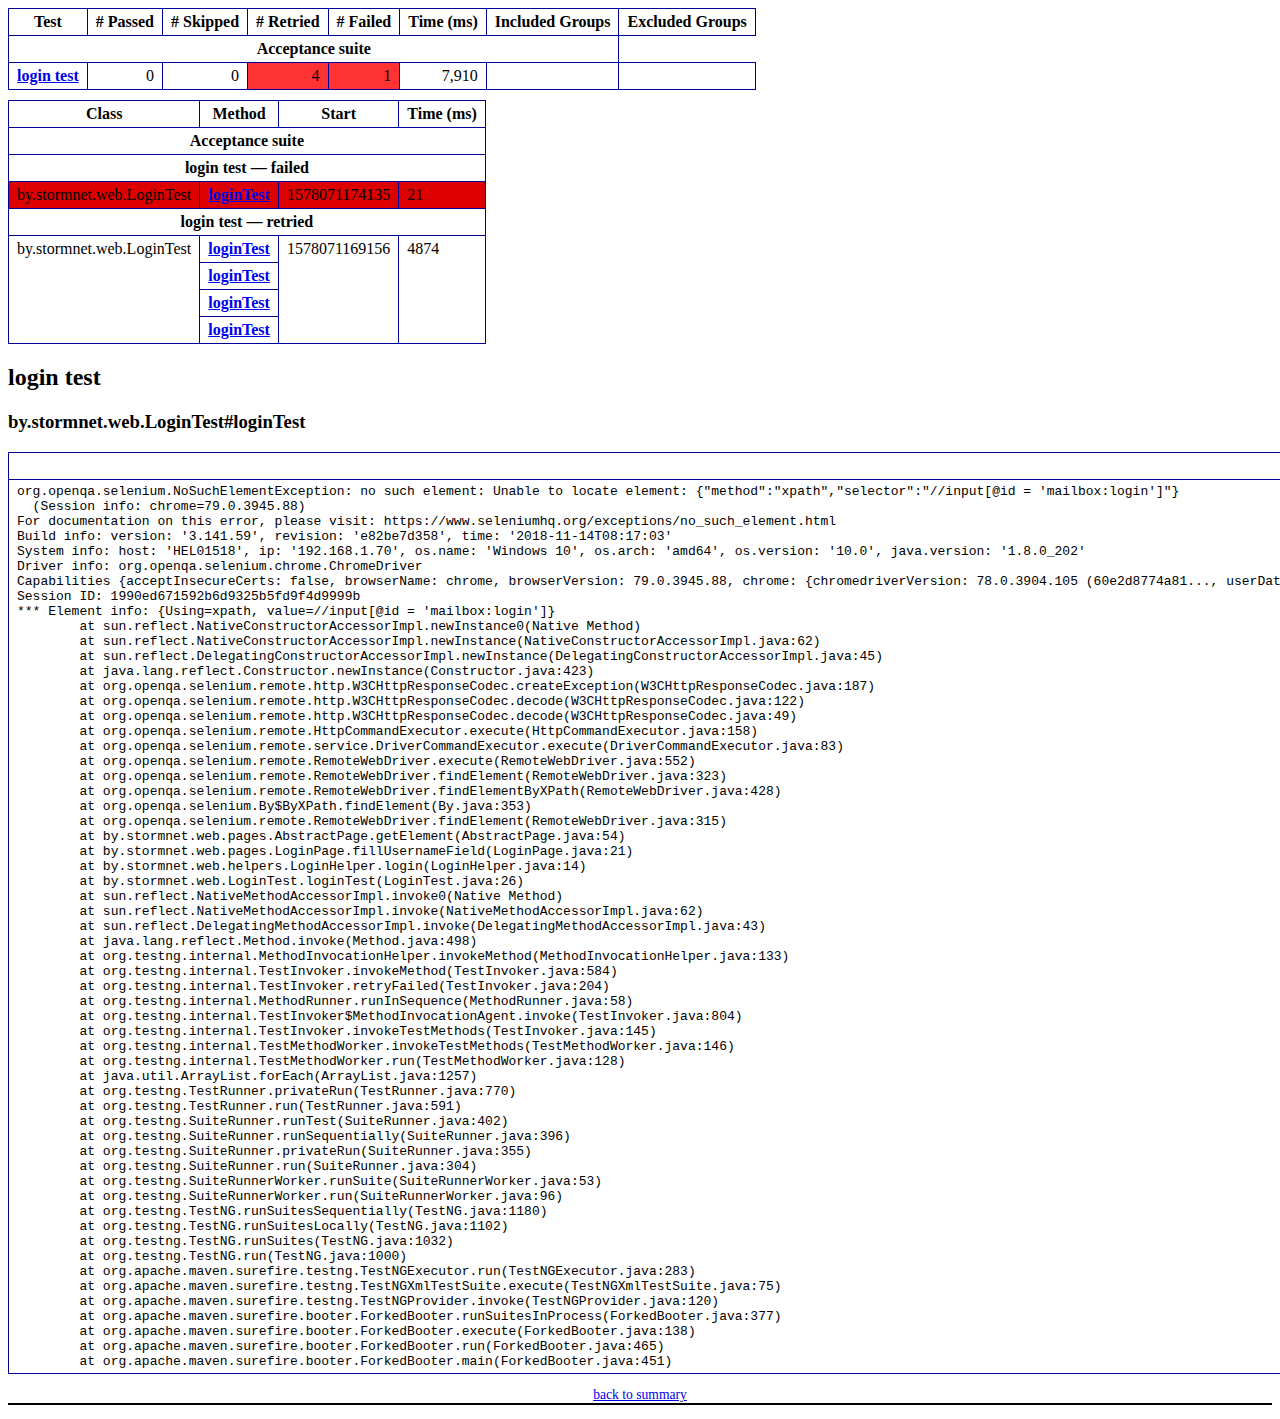
<file: target/surefire-reports/emailable-report.html>
<!DOCTYPE html PUBLIC "-//W3C//DTD XHTML 1.1//EN" "http://www.w3.org/TR/xhtml11/DTD/xhtml11.dtd">
<html xmlns="http://www.w3.org/1999/xhtml">
<head>
<meta http-equiv="content-type" content="text/html; charset=UTF-8"/>
<title>TestNG Report</title>
<style type="text/css">table {margin-bottom:10px;border-collapse:collapse;empty-cells:show}th,td {border:1px solid #009;padding:.25em .5em}th {vertical-align:bottom}td {vertical-align:top}table a {font-weight:bold}.stripe td {background-color: #E6EBF9}.num {text-align:right}.passedodd td {background-color: #3F3}.passedeven td {background-color: #0A0}.skippedodd td {background-color: #DDD}.skippedeven td {background-color: #CCC}.failedodd td,.attn {background-color: #F33}.failedeven td,.stripe .attn {background-color: #D00}.stacktrace {white-space:pre;font-family:monospace}.totop {font-size:85%;text-align:center;border-bottom:2px solid #000}.invisible {display:none}</style>
</head>
<body>
<table>
<tr><th>Test</th><th># Passed</th><th># Skipped</th><th># Retried</th><th># Failed</th><th>Time (ms)</th><th>Included Groups</th><th>Excluded Groups</th></tr>
<tr><th colspan="7">Acceptance suite</th></tr>
<tr><td><a href="#t0">login test</a></td><td class="num">0</td><td class="num">0</td><td class="num attn">4</td><td class="num attn">1</td><td class="num">7,910</td><td></td><td></td></tr>
</table>
<table id='summary'><thead><tr><th>Class</th><th>Method</th><th>Start</th><th>Time (ms)</th></tr></thead><tbody><tr><th colspan="4">Acceptance suite</th></tr></tbody><tbody id="t0"><tr><th colspan="4">login test &#8212; failed</th></tr><tr class="failedeven"><td rowspan="1">by.stormnet.web.LoginTest</td><td><a href="#m0">loginTest</a></td><td rowspan="1">1578071174135</td><td rowspan="1">21</td></tr><tr><th colspan="4">login test &#8212; retried</th></tr><tr class="retriedeven"><td rowspan="4">by.stormnet.web.LoginTest</td><td><a href="#m1">loginTest</a></td><td rowspan="4">1578071169156</td><td rowspan="4">4874</td></tr><tr class="retriedeven"><td><a href="#m2">loginTest</a></td></tr><tr class="retriedeven"><td><a href="#m3">loginTest</a></td></tr><tr class="retriedeven"><td><a href="#m4">loginTest</a></td></tr></tbody>
</table>
<h2>login test</h2><h3 id="m0">by.stormnet.web.LoginTest#loginTest</h3><table class="result"><tr><th>Exception</th></tr><tr><td><div class="stacktrace">org.openqa.selenium.NoSuchElementException: no such element: Unable to locate element: {&quot;method&quot;:&quot;xpath&quot;,&quot;selector&quot;:&quot;//input[@id = &apos;mailbox:login&apos;]&quot;}
  (Session info: chrome=79.0.3945.88)
For documentation on this error, please visit: https://www.seleniumhq.org/exceptions/no_such_element.html
Build info: version: &apos;3.141.59&apos;, revision: &apos;e82be7d358&apos;, time: &apos;2018-11-14T08:17:03&apos;
System info: host: &apos;HEL01518&apos;, ip: &apos;192.168.1.70&apos;, os.name: &apos;Windows 10&apos;, os.arch: &apos;amd64&apos;, os.version: &apos;10.0&apos;, java.version: &apos;1.8.0_202&apos;
Driver info: org.openqa.selenium.chrome.ChromeDriver
Capabilities {acceptInsecureCerts: false, browserName: chrome, browserVersion: 79.0.3945.88, chrome: {chromedriverVersion: 78.0.3904.105 (60e2d8774a81..., userDataDir: C:\Users\VIKTOR~1.KAL\AppDa...}, goog:chromeOptions: {debuggerAddress: localhost:50706}, javascriptEnabled: true, networkConnectionEnabled: false, pageLoadStrategy: normal, platform: XP, platformName: XP, proxy: Proxy(), setWindowRect: true, strictFileInteractability: false, timeouts: {implicit: 0, pageLoad: 300000, script: 30000}, unhandledPromptBehavior: dismiss and notify}
Session ID: 1990ed671592b6d9325b5fd9f4d9999b
*** Element info: {Using=xpath, value=//input[@id = &apos;mailbox:login&apos;]}
	at sun.reflect.NativeConstructorAccessorImpl.newInstance0(Native Method)
	at sun.reflect.NativeConstructorAccessorImpl.newInstance(NativeConstructorAccessorImpl.java:62)
	at sun.reflect.DelegatingConstructorAccessorImpl.newInstance(DelegatingConstructorAccessorImpl.java:45)
	at java.lang.reflect.Constructor.newInstance(Constructor.java:423)
	at org.openqa.selenium.remote.http.W3CHttpResponseCodec.createException(W3CHttpResponseCodec.java:187)
	at org.openqa.selenium.remote.http.W3CHttpResponseCodec.decode(W3CHttpResponseCodec.java:122)
	at org.openqa.selenium.remote.http.W3CHttpResponseCodec.decode(W3CHttpResponseCodec.java:49)
	at org.openqa.selenium.remote.HttpCommandExecutor.execute(HttpCommandExecutor.java:158)
	at org.openqa.selenium.remote.service.DriverCommandExecutor.execute(DriverCommandExecutor.java:83)
	at org.openqa.selenium.remote.RemoteWebDriver.execute(RemoteWebDriver.java:552)
	at org.openqa.selenium.remote.RemoteWebDriver.findElement(RemoteWebDriver.java:323)
	at org.openqa.selenium.remote.RemoteWebDriver.findElementByXPath(RemoteWebDriver.java:428)
	at org.openqa.selenium.By$ByXPath.findElement(By.java:353)
	at org.openqa.selenium.remote.RemoteWebDriver.findElement(RemoteWebDriver.java:315)
	at by.stormnet.web.pages.AbstractPage.getElement(AbstractPage.java:54)
	at by.stormnet.web.pages.LoginPage.fillUsernameField(LoginPage.java:21)
	at by.stormnet.web.helpers.LoginHelper.login(LoginHelper.java:14)
	at by.stormnet.web.LoginTest.loginTest(LoginTest.java:26)
	at sun.reflect.NativeMethodAccessorImpl.invoke0(Native Method)
	at sun.reflect.NativeMethodAccessorImpl.invoke(NativeMethodAccessorImpl.java:62)
	at sun.reflect.DelegatingMethodAccessorImpl.invoke(DelegatingMethodAccessorImpl.java:43)
	at java.lang.reflect.Method.invoke(Method.java:498)
	at org.testng.internal.MethodInvocationHelper.invokeMethod(MethodInvocationHelper.java:133)
	at org.testng.internal.TestInvoker.invokeMethod(TestInvoker.java:584)
	at org.testng.internal.TestInvoker.retryFailed(TestInvoker.java:204)
	at org.testng.internal.MethodRunner.runInSequence(MethodRunner.java:58)
	at org.testng.internal.TestInvoker$MethodInvocationAgent.invoke(TestInvoker.java:804)
	at org.testng.internal.TestInvoker.invokeTestMethods(TestInvoker.java:145)
	at org.testng.internal.TestMethodWorker.invokeTestMethods(TestMethodWorker.java:146)
	at org.testng.internal.TestMethodWorker.run(TestMethodWorker.java:128)
	at java.util.ArrayList.forEach(ArrayList.java:1257)
	at org.testng.TestRunner.privateRun(TestRunner.java:770)
	at org.testng.TestRunner.run(TestRunner.java:591)
	at org.testng.SuiteRunner.runTest(SuiteRunner.java:402)
	at org.testng.SuiteRunner.runSequentially(SuiteRunner.java:396)
	at org.testng.SuiteRunner.privateRun(SuiteRunner.java:355)
	at org.testng.SuiteRunner.run(SuiteRunner.java:304)
	at org.testng.SuiteRunnerWorker.runSuite(SuiteRunnerWorker.java:53)
	at org.testng.SuiteRunnerWorker.run(SuiteRunnerWorker.java:96)
	at org.testng.TestNG.runSuitesSequentially(TestNG.java:1180)
	at org.testng.TestNG.runSuitesLocally(TestNG.java:1102)
	at org.testng.TestNG.runSuites(TestNG.java:1032)
	at org.testng.TestNG.run(TestNG.java:1000)
	at org.apache.maven.surefire.testng.TestNGExecutor.run(TestNGExecutor.java:283)
	at org.apache.maven.surefire.testng.TestNGXmlTestSuite.execute(TestNGXmlTestSuite.java:75)
	at org.apache.maven.surefire.testng.TestNGProvider.invoke(TestNGProvider.java:120)
	at org.apache.maven.surefire.booter.ForkedBooter.runSuitesInProcess(ForkedBooter.java:377)
	at org.apache.maven.surefire.booter.ForkedBooter.execute(ForkedBooter.java:138)
	at org.apache.maven.surefire.booter.ForkedBooter.run(ForkedBooter.java:465)
	at org.apache.maven.surefire.booter.ForkedBooter.main(ForkedBooter.java:451)
</div></td></tr></table><p class="totop"><a href="#summary">back to summary</a></p>
</body>
</html>
</file>
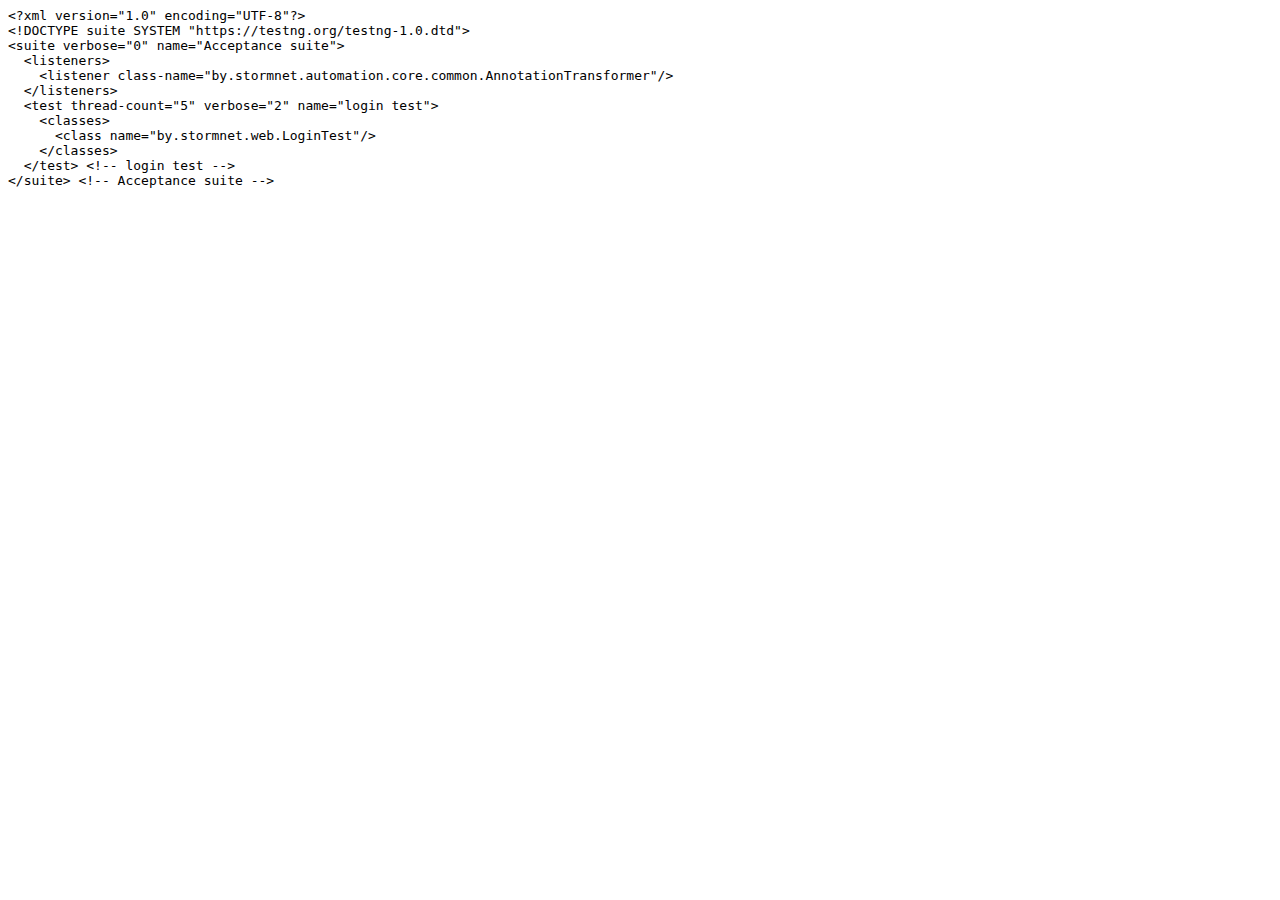
<file: target/surefire-reports/old/Acceptance suite/testng.xml.html>
<html><head><title>testng.xml for Acceptance suite</title></head><body><tt>&lt;?xml&nbsp;version="1.0"&nbsp;encoding="UTF-8"?&gt;<br/>&lt;!DOCTYPE&nbsp;suite&nbsp;SYSTEM&nbsp;"https://testng.org/testng-1.0.dtd"&gt;<br/>&lt;suite&nbsp;verbose="0"&nbsp;name="Acceptance&nbsp;suite"&gt;<br/>&nbsp;&nbsp;&lt;listeners&gt;<br/>&nbsp;&nbsp;&nbsp;&nbsp;&lt;listener&nbsp;class-name="by.stormnet.automation.core.common.AnnotationTransformer"/&gt;<br/>&nbsp;&nbsp;&lt;/listeners&gt;<br/>&nbsp;&nbsp;&lt;test&nbsp;thread-count="5"&nbsp;verbose="2"&nbsp;name="login&nbsp;test"&gt;<br/>&nbsp;&nbsp;&nbsp;&nbsp;&lt;classes&gt;<br/>&nbsp;&nbsp;&nbsp;&nbsp;&nbsp;&nbsp;&lt;class&nbsp;name="by.stormnet.web.LoginTest"/&gt;<br/>&nbsp;&nbsp;&nbsp;&nbsp;&lt;/classes&gt;<br/>&nbsp;&nbsp;&lt;/test&gt;&nbsp;&lt;!--&nbsp;login&nbsp;test&nbsp;--&gt;<br/>&lt;/suite&gt;&nbsp;&lt;!--&nbsp;Acceptance&nbsp;suite&nbsp;--&gt;<br/></tt></body></html>
</file>
<file: HomePractiseHTML/CSS/styles.css>
*{
padding: 0;
margin: 0;
}
.picture{
position: relative;
background:url(/HomePractiseHTML/Pictures/Rectangle.svg) 50% 50% no-repeat;
height: 100vh;
width: 100%;
}

.text {
position: absolute; 
margin: 20px;
left: 400px;
top: 40px;
}

.navigation{
display: flex;
list-style-type: none;
        
}
    
.navLink{
text-decoration: none;
font-family: Montserrat;
font-style: normal;
font-weight: 500;
font-size: 16px;
line-height: 20px;
color: #FFFFFF;
margin: 0 30px;
}

.line{
position: absolute;
left: 0px;
top: 120px;
width: 100%;
opacity: 0.5;
border: 1px solid #A1A1A1;       
}
a.navLink:after { 
position: absolute;
display: block; 
content: "";
height: 4px;
width: 0; 
background-color: #FFFFFF; 
border:  #FFFFFF;
top: 58px;
    
}
a.navLink:hover:after,
a.navLink:focus:after {
 width: 20%;
}


.textParag{
left: 45%;
top: 210px;
position: absolute;
font-family: Montserrat;
font-style: normal;
font-weight: 500;
font-size: 16px;
line-height: 20px;
text-align: center;
color: #FFFFFF;
}

.textParag1{
position: absolute;
width: 829px;
height: 111px;
left: 20%;
top: 230px;
 
font-family: Montserrat;
font-style: normal;
font-weight: 800;
font-size: 48px;
line-height: 64px;
text-align: center;    
color: #FFFFFF;
     
}

.btn{
position: absolute;
left: 550px;
top: 380px;
}

.btnSize{
position: absolute;
min-width: 170px;
height: 42px;
background: #4985FF;
border: none;
box-shadow: 0px 0px 10px rgba(111, 111, 111, 0.25);
border-radius: 30px;
cursor: pointer;
font-family: Montserrat;
font-style: normal;
font-weight: 500;
font-size: 16px;
line-height: 20px;
color: #FFFFFF;

}
.container-1{
position: relative;
height: 650px;
width: 100%;
}
.textDistance{
position: absolute;
left: 20%;
top: 16%;

}
.textformat{
position: absolute;
width: 739px;
height: 88px;
font-family: Montserrat;
font-style: normal;
font-weight: bold;
font-size: 40px;
line-height: 60px;
text-align: center;
color: #1f1e1e;
}
.textDistance-1{
position: absolute;
left: 22%;
top: 250px;
    
}
.textformat-1{  
position: absolute;
width: 730px;
height: 41px;
font-family: Montserrat;
font-style: normal;
font-weight: normal;
font-size: 18px;
line-height: 25px;
text-align: center;
color: #999999;
}
.pictureDistance-1{
position: absolute;
left: 10%;
top: 370px; 
}
.pictureModification{
position: absolute;
display: flex;
flex-direction: row;
list-style-type: none;
flex-direction: row;


}

.btn-1{
position: absolute;
top:580px;
left:45%;
}
.container3{
position: relative;
width: 100%;
height: 797px;
left: 0px;
top: 750px;
background: #F6F6F8;

}
.DivModul-1{
position: absolute;
display: inline;
left: 200px;
top: 100px;
  
}

.h1Text{
position: absolute;
width: 424px;
height: 88px;
top:0px;
left:0px;
font-family: Montserrat;
font-style: normal;
font-weight: bold;
font-size: 36px;
line-height: 53px;
color: #323232;
}
.pText{
position: absolute;
width: 489px;
top:130px;
left:0px;
font-family: Montserrat;
font-style: normal;
font-weight: normal;
font-size: 16px;
line-height: 25px;
color: #999999;
}

.LinkText{
position: absolute;
width: 202px;
height: 20px;
top:250px;
left:0px;
font-family: Montserrat;
font-style: normal;
font-weight: 500;
font-size: 16px;
line-height: 20px;
text-decoration-line: underline;
color: #4985FF;
}
.Picture5{
position: absolute;
top:100px;
left:700px;
width: 202px;
height: 209px;

}

.line2{
position: absolute;
width: 1040px;
height: 0px;
top:600px;
left:185px;
border: 1px solid #E0E0E0;
}
.pictureDirection1{
position:absolute; 
top:700px;
left:300px;  
}
.pictureGrid{
position: absolute;
list-style-type: none;
display: grid;
grid-template-columns: 160px 160px 160px 160px 160px;

}

.container-5{
position: relative;
width: 100%;
height: 490px;
left: 0px;
top: 750px;
background: linear-gradient(90deg, #504DC2 20.44%, #5F12D0 80.91%), #C4C4C4;

}
.text8{
position: absolute;
width: 540px;
height: 88px;
left: 200px;
top: 100px;
font-family: Montserrat;
font-style: normal;
font-weight: bold;
font-size: 19px;
line-height: 53px;
color: #FFFFFF;
}

.btnDistance{
position: absolute;
left: 800px;
top: 50px;
}

.GridPictures{
position: relative;
left: 50px;
top: 170px;
}

.GridPictures{
position: absolute;
list-style-type: none;
display: grid;
grid-template-columns: 400px 400px 400px;
}

.container-6{
position: relative;
width: 100%;
height: 490px;
left: 0px;
top: 750px;
}

.divPosition{
position: absolute;
left: 100px;
top: 170px;

}
.text2{
width: 350px;
height: 117px;
font-family: Montserrat;
font-style: normal;
font-weight: normal;
font-size: 16px;
line-height: 25px;
color: #999999;
 
}
.linkText2{
position: absolute;
width: 97px;
height: 20px;
font-family: Montserrat;
font-style: normal;
font-weight: 500;
font-size: 16px;
text-decoration-line: underline;
color: #4985FF;

}
.GridPictures1{
position: absolute;
list-style-type: none;
display: grid;
grid-template-columns: 400px 400px  400px ;

}

.divPosition2{
    
left: 200px;
top: 170px;
}


.GridPictures2{
position: absolute;
left: 100px;
top: 220px;
list-style-type: none;
display: grid;
grid-template-columns: 400px 400px  400px ;
    
}
.divPosition3{
position: absolute;
left: 100px;
top: 170px;
}

.navLink1{
position: absolute;
width: 97px;
height: 20px;
font-family: Montserrat;
font-style: normal;
font-weight: 500;
font-size: 16px;
line-height: 20px;
text-decoration-line: underline;
color: #4985FF;

}

.GridPictures3{
position: absolute;
top: 170px;
list-style-type: none;
display: grid;
grid-template-columns: 400px 400px  400px ;
        
}
.container-8{
position: relative;
left:0;
top: 700px;
width: 100%;

}

.divPosition5{
position: relative;
left: 100px;
top: 450px;
}

.line3{
position: absolute;
width: 1140px;
height: 0px;
border: 1px solid #E0E0E0;
}



.divPosition6{
position: absolute;
display:inline;
top: 100px;
}
.text3{
position: absolute;
left: 470px;
width: 350px;
height: 35px;
font-family: Montserrat;
font-style: normal;
font-weight: bold;
font-size: 36px;
line-height: 53px;
text-align: center;
color: #000000;
}
.text4{
position: absolute;
left: 280px;
top: 80px;
width: 730px;
height: 41px;
font-family: Montserrat;
font-style: normal;
font-weight: normal;
font-size: 16px;
line-height: 25px;
text-align: center;
color: #999999;
}

.divPosition7{
position: absolute;
top: 150px;
left: 7%;
}
.GridPictures4{
position: absolute;
left: 10%;
top: 170px;
list-style-type: none;
display: grid;
grid-template-columns: 300px 300px 300px 300px    ;

}

.divPosition8{
position: absolute;
top: 650px;
left: 44%;
}
.picture2{
position: relative;
background:url(/HomePractiseHTML/Pictures/Rectangle.png) 50% 50% no-repeat;
height: 100vh;
width: 100%;
left: 0px;
top: 1500px;

}
.divPosition9{
position: absolute;
top: 100px;
left: 30%;   
}
.text5{
position: absolute;
width: 600px;
font-family: Montserrat;
font-style: normal;
font-weight: bold;
font-size: 20px;
line-height: 30px;
text-align: center;
color: #FFFFFF;
}
.text6 {
position: absolute;
width: 730px;
height: 15px;
font-family: Montserrat;
font-style: normal;
font-weight: normal;
font-size: 15px;
line-height: 20px;
text-align: center;
color: #FFFFFF;

}
.divPosition10{
position: absolute;
top: 150px;
left: 24%;   
    }


.divPosition11{
position: relative;
top: 230px;
left: 15%;   
}
.btnSize1{
position: absolute;
top: 200px;
left: 25%; 
min-width: 250px;
height: 80px;
background:none;
border: white;
border: solid 1px;
border-radius: 40px;
cursor: pointer;


}

.playButton1{
position: absolute;
top: 209px;
left: 26%;
cursor: pointer; 
    
}
.text10{
position: absolute;
top: 230px;
left: 32%; 
font-family: Montserrat;
font-style: normal;
font-weight: 500;
font-size: 16px;
line-height: 20px;
text-align: right;
color: #FFFFFF;
cursor: pointer;

}

.container-10{
position: relative;
left:0;
top: 3300px;
width: 100%;
height: 700px;

}
.hrPosition{
position: absolute;
width: 980px;
height: 0px;
border: 1px solid #E0E0E0;
}
.divPosition12{
position: absolute;
left: 200px;
top: 100px;
}
.divPosition13{
position: absolute;
left: 470px;
top: 150px;
}
.text14{
position: absolute;
width: 350px;
height: 17px;
font-family: Montserrat;
font-style: normal;
font-weight: 600;
font-size: 40px;
line-height: 22px;
text-align: center;
color: #000000;

}
.text15{
position: absolute;
width: 730px;
height: 15px;
font-family: Montserrat;
font-style: normal;
font-weight: normal;
font-size: 25px;
line-height: 25px;
text-align: center;
color: #999999;
 }

.divPosition14{
position: absolute;
left: 25%;
top: 30%;
}
.btn-group{
position: absolute;
left: 35%;
top: 30%;

}
.btn2{
position: absolute;
left: 240px;
top: 50px;
width: 170px;
height: 42px;
background: #4985FF;
border: none;
box-shadow: 0px 0px 10px rgba(111, 111, 111, 0.25);
border-radius: 1px 30px 30px 1px;
cursor: pointer;


}
.btn1{
position: absolute;
left: 1px;    
top: 50px;
width: 240px;
height: 42px;
background: white;
border: 1px solid #F2F2F2;
box-shadow: 0px 0px 10px rgba(111, 111, 111, 0.25);
border-radius: 30px 1px 1px 30px;
cursor: pointer;
font-family: Montserrat;
font-style: normal;
font-weight: 500;
font-size: 16px;
line-height: 20px;
text-align: center; 


}
.text13{
position: absolute;
font-family: Montserrat;
font-style: normal;
font-weight: normal;
font-size: 20px;
line-height: 21px;
color: #999999;



}
.text14{
font-family: Montserrat;
font-style: normal;
font-weight: 500;
font-size: 19px;
line-height: 20px;
text-align: center;
color: #FFFFFF;
   
}

.divPosition16{
position: absolute;
left: 430px;    
top: 390px;

}

.text17{
position: absolute;
width: 500px;
height: 15px;
font-family: Montserrat;
font-style: normal;
font-weight: normal;
font-size: 20px;
line-height: 21px;
text-align: center;

color: #999999;


}

.container-11{
position: relative;
left:0;
top: 3100px;
width: 100%;
height: 414px;
background: #F6F6F8;
}
.grid1{
position: absolute;
display: grid;
grid-template-columns: 290px 290px 290px 290px ;
margin: 20px;
left: 15%;
top:20%;
}

.text18{
font-family: Montserrat;
font-style: normal;
font-weight: 600;
font-size: 23px;
line-height: 22px;
color: #000000;

}
.divPosition18{
position: absolute;
top: 40px;
left: 20px;
margin-top: 20px;
}
.text19{
font-family: Montserrat;
font-style: normal;
font-weight: normal;
font-size: 16px;
line-height: 24px;
color: #999999;  
}
.divDistance1{
padding: 10px;
margin: 10px;
}


.ulPicture{
    list-style-image: url('/HomePractiseHTML/Pictures/envelope.svg'); 
}
.ulPicture1{
    list-style-image: url('/HomePractiseHTML/Pictures/call.svg'); 
}
.ulPicture2{
    list-style-image: url('/HomePractiseHTML/Pictures/placeholder.svg'); 
}
.divDistance2{
position: absolute;
top:60px;
grid-column-start: 2;

}
.ulPicture3{
    list-style-image: url('/HomePractiseHTML/Pictures/right-arrow.svg'); 
}
.linkDecoration{
text-decoration: none;
}

.divDistance3{
position: absolute;
top:60px;
grid-column-start: 3;
}

.divDistance4{
position: absolute;
top:60px;
grid-column-start: 4;
}
</file>
<file: target/surefire-reports/testng-reports.css>
body {
    margin: 0 0 5px 5px;
}

ul {
    margin: 0;
}

li {
    list-style-type: none;
}

a {
    text-decoration: none;
}

a:hover {
    text-decoration: underline;
}

.navigator-selected {
    background: #ffa500;
}

.wrapper {
    position: absolute;
    top: 60px;
    bottom: 0;
    left: 400px;
    right: 0;
    overflow: auto;
}

.navigator-root {
    position: absolute;
    top: 60px;
    bottom: 0;
    left: 0;
    width: 400px;
    overflow-y: auto;
}

.suite {
    margin: 0 10px 10px 0;
    background-color: #fff8dc;
}

.suite-name {
    padding-left: 10px;
    font-size: 25px;
    font-family: Times, sans-serif;
}

.main-panel-header {
    padding: 5px;
    background-color: #9FB4D9; /*afeeee*/;
    font-family: monospace;
    font-size: 18px;
}

.main-panel-content {
    padding: 5px;
    margin-bottom: 10px;
    background-color: #DEE8FC; /*d0ffff*/;
}

.rounded-window {
    border-radius: 10px;
    border-style: solid;
    border-width: 1px;
}

.rounded-window-top {
    border-top-right-radius: 10px 10px;
    border-top-left-radius: 10px 10px;
    border-style: solid;
    border-width: 1px;
    overflow: auto;
}

.light-rounded-window-top {
    border-top-right-radius: 10px 10px;
    border-top-left-radius: 10px 10px;
}

.rounded-window-bottom {
    border-style: solid;
    border-width: 0 1px 1px 1px;
    border-bottom-right-radius: 10px 10px;
    border-bottom-left-radius: 10px 10px;
    overflow: auto;
}

.method-name {
    font-size: 12px;
    font-family: monospace;
}

.method-content {
    border-style: solid;
    border-width: 0 0 1px 0;
    margin-bottom: 10px;
    padding-bottom: 5px;
    width: 80%;
}

.parameters {
    font-size: 14px;
    font-family: monospace;
}

.stack-trace {
    white-space: pre;
    font-family: monospace;
    font-size: 12px;
    font-weight: bold;
    margin-top: 0;
    margin-left: 20px;
}

.testng-xml {
    font-family: monospace;
}

.method-list-content {
    margin-left: 10px;
}

.navigator-suite-content {
    margin-left: 10px;
    font: 12px 'Lucida Grande';
}

.suite-section-title {
    margin-top: 10px;
    width: 80%;
    border-style: solid;
    border-width: 1px 0 0 0;
    font-family: Times, sans-serif;
    font-size: 18px;
    font-weight: bold;
}

.suite-section-content {
    list-style-image: url(bullet_point.png);
}

.top-banner-root {
    position: absolute;
    top: 0;
    height: 45px;
    left: 0;
    right: 0;
    padding: 5px;
    margin: 0 0 5px 0;
    background-color: #0066ff;
    font-family: Times, sans-serif;
    color: #fff;
    text-align: center;
}

.top-banner-title-font {
    font-size: 25px;
}

.test-name {
    font-family: 'Lucida Grande', sans-serif;
    font-size: 16px;
}

.suite-icon {
    padding: 5px;
    float: right;
    height: 20px;
}

.test-group {
    font: 20px 'Lucida Grande';
    margin: 5px 5px 10px 5px;
    border-width: 0 0 1px 0;
    border-style: solid;
    padding: 5px;
}

.test-group-name {
    font-weight: bold;
}

.method-in-group {
    font-size: 16px;
    margin-left: 80px;
}

table.google-visualization-table-table {
    width: 100%;
}

.reporter-method-name {
    font-size: 14px;
    font-family: monospace;
}

.reporter-method-output-div {
    padding: 5px;
    margin: 0 0 5px 20px;
    font-size: 12px;
    font-family: monospace;
    border-width: 0 0 0 1px;
    border-style: solid;
}

.ignored-class-div {
    font-size: 14px;
    font-family: monospace;
}

.ignored-methods-div {
    padding: 5px;
    margin: 0 0 5px 20px;
    font-size: 12px;
    font-family: monospace;
    border-width: 0 0 0 1px;
    border-style: solid;
}

.border-failed {
    border-top-left-radius: 10px 10px;
    border-bottom-left-radius: 10px 10px;
    border-style: solid;
    border-width: 0 0 0 10px;
    border-color: #f00;
}

.border-skipped {
    border-top-left-radius: 10px 10px;
    border-bottom-left-radius: 10px 10px;
    border-style: solid;
    border-width: 0 0 0 10px;
    border-color: #edc600;
}

.border-passed {
    border-top-left-radius: 10px 10px;
    border-bottom-left-radius: 10px 10px;
    border-style: solid;
    border-width: 0 0 0 10px;
    border-color: #19f52d;
}

.times-div {
    text-align: center;
    padding: 5px;
}

.suite-total-time {
    font: 16px 'Lucida Grande';
}

.configuration-suite {
    margin-left: 20px;
}

.configuration-test {
    margin-left: 40px;
}

.configuration-class {
    margin-left: 60px;
}

.configuration-method {
    margin-left: 80px;
}

.test-method {
    margin-left: 100px;
}

.chronological-class {
    background-color: skyblue;
    border-style: solid;
    border-width: 0 0 1px 1px;
}

.method-start {
    float: right;
}

.chronological-class-name {
    padding: 0 0 0 5px;
    color: #008;
}

.after, .before, .test-method {
    font-family: monospace;
    font-size: 14px;
}

.navigator-suite-header {
    font-size: 22px;
    margin: 0 10px 5px 0;
    background-color: #deb887;
    text-align: center;
}

.collapse-all-icon {
    padding: 5px;
    float: right;
}
</file>
